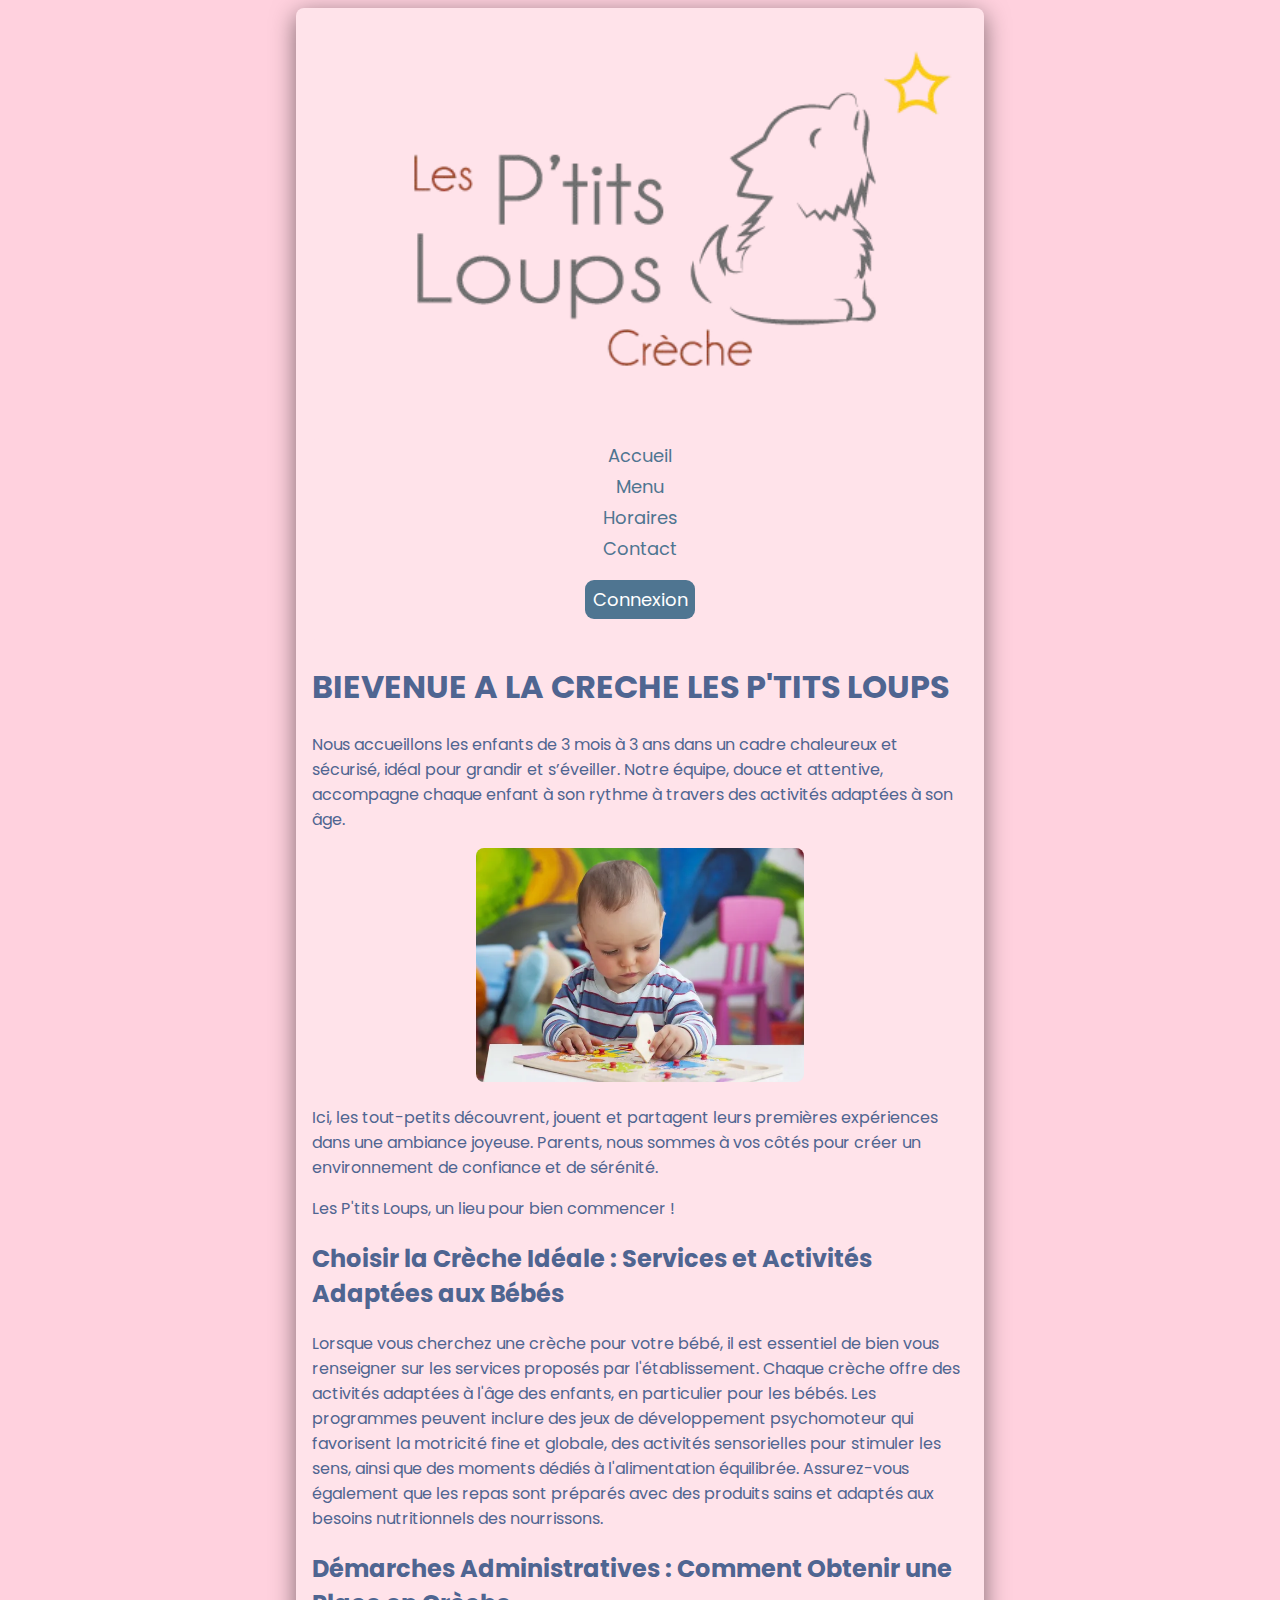
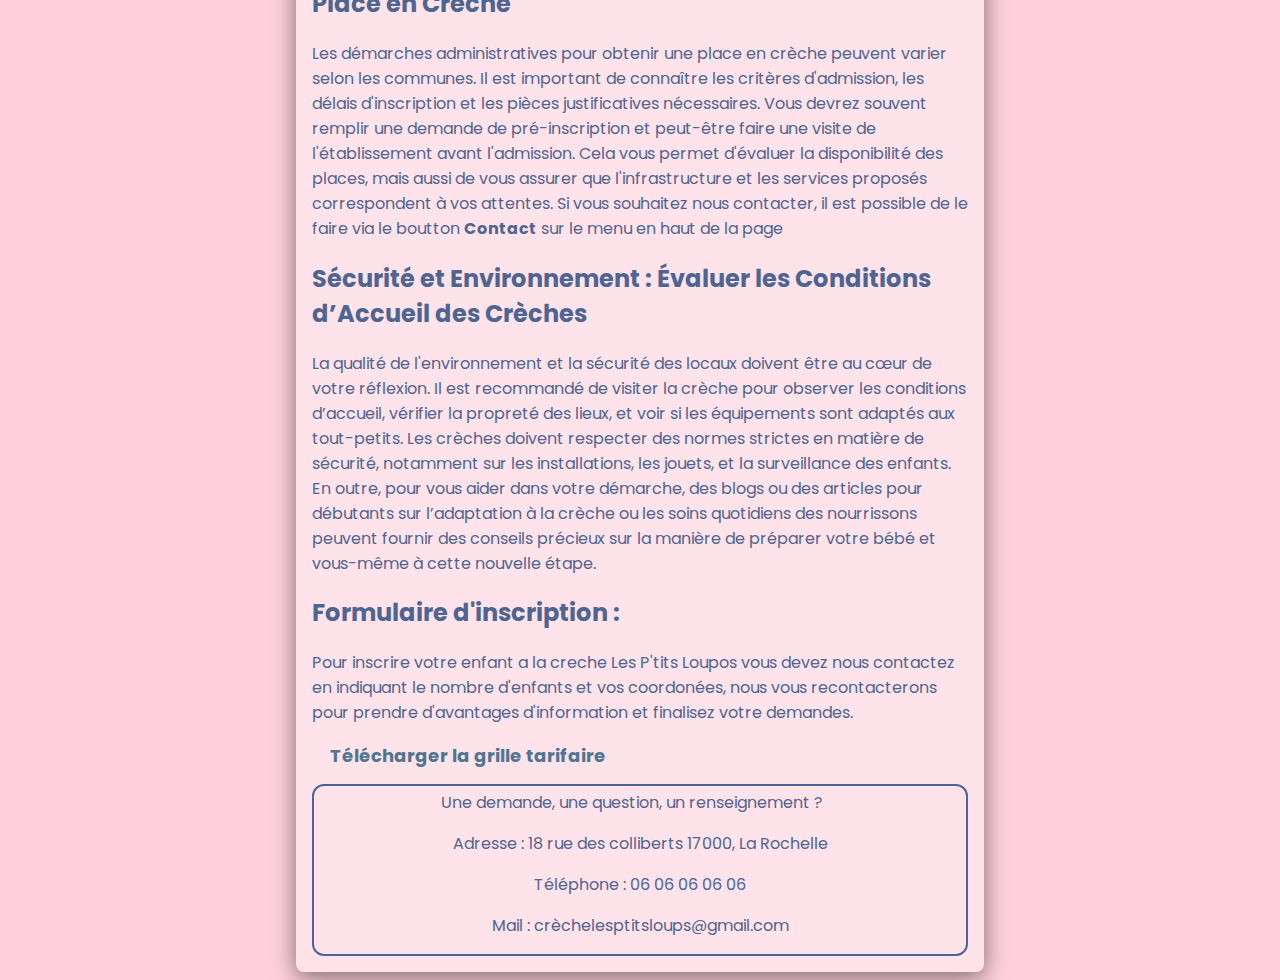
<file: recueil_de_besoins/index.html>
<!DOCTYPE html>
<html lang="en">

<head>
    <meta charset="UTF-8">
    <meta name="viewport" content="width=device-width, initial-scale=1.0">
    <link rel="preconnect" href="https://fonts.googleapis.com">
    <link rel="preconnect" href="https://fonts.gstatic.com" crossorigin>
    <link
        href="https://fonts.googleapis.com/css2?family=Poppins:ital,wght@0,100;0,200;0,300;0,400;0,500;0,600;0,700;0,800;0,900;1,100;1,200;1,300;1,400;1,500;1,600;1,700;1,800;1,900&display=swap"
        rel="stylesheet">
    <link rel="stylesheet" href="styles/style.css">
    <title>Accueil-Les P'tits loups</title>
</head>
<body>
    <header>
        <a href="#"><img src="images/logo-Les-Ptits-Loups.png" alt="Logo de la crèche"></a>
        <nav>
            <ul>
                <li><a class="lien_menu" href="#">Accueil</a></li>
                <li><a class="lien_menu" href="pages/menu.html">Menu</a></li>
                <li><a class="lien_menu" href="pages/horaire.html">Horaires</a></li>
                <li><a class="lien_menu" href="pages/contact.html">Contact</a></li>
                <li class="li_connexion"><a class="connexion" href="pages/connexion.html">Connexion</a></li>
            </ul>
        </nav>
    </header>
    <main>
        <H1>BIEVENUE A LA CRECHE LES P'TITS LOUPS</H1>
        <section class="presentation">
            <p>Nous accueillons les enfants de 3 mois à 3 ans dans un cadre chaleureux et sécurisé, idéal pour grandir et s’éveiller. Notre équipe, douce et attentive, accompagne chaque enfant à son rythme à travers des activités adaptées à son âge.</p>
            <img class="img_acceuil_enfant" src="images/enfant1.jpg" alt="images d'enfant 1">
            <p>Ici, les tout-petits découvrent, jouent et partagent leurs premières expériences dans une ambiance joyeuse. Parents, nous sommes à vos côtés pour créer un environnement de confiance et de sérénité.</p>
            <p>Les P'tits Loups, un lieu pour bien commencer !</p>
        </section>
        <section class="presentation">
            <h2>Choisir la Crèche Idéale : Services et Activités Adaptées aux Bébés</h2>
            <p>Lorsque vous cherchez une crèche pour votre bébé, il est essentiel de bien vous renseigner sur les services proposés par l'établissement. Chaque crèche offre des activités adaptées à l'âge des enfants, en particulier pour les bébés. Les programmes peuvent inclure des jeux de développement psychomoteur qui favorisent la motricité fine et globale, des activités sensorielles pour stimuler les sens, ainsi que des moments dédiés à l'alimentation équilibrée. Assurez-vous également que les repas sont préparés avec des produits sains et adaptés aux besoins nutritionnels des nourrissons.</p>
        </section>
        <section class="presentation">
            <h2>Démarches Administratives : Comment Obtenir une Place en Crèche</h2>
            <p>Les démarches administratives pour obtenir une place en crèche peuvent varier selon les communes. Il est important de connaître les critères d'admission, les délais d'inscription et les pièces justificatives nécessaires. Vous devrez souvent remplir une demande de pré-inscription et peut-être faire une visite de l'établissement avant l'admission. Cela vous permet d'évaluer la disponibilité des places, mais aussi de vous assurer que l'infrastructure et les services proposés correspondent à vos attentes. Si vous souhaitez nous contacter, il est possible de le faire via le boutton <strong>Contact</strong>  sur le menu en haut de la page</p>
        </section>
        <section class="presentation">
            <h2>Sécurité et Environnement : Évaluer les Conditions d’Accueil des Crèches</h2>
            <p>La qualité de l'environnement et la sécurité des locaux doivent être au cœur de votre réflexion. Il est recommandé de visiter la crèche pour observer les conditions d’accueil, vérifier la propreté des lieux, et voir si les équipements sont adaptés aux tout-petits. Les crèches doivent respecter des normes strictes en matière de sécurité, notamment sur les installations, les jouets, et la surveillance des enfants. En outre, pour vous aider dans votre démarche, des blogs ou des articles pour débutants sur l’adaptation à la crèche ou les soins quotidiens des nourrissons peuvent fournir des conseils précieux sur la manière de préparer votre bébé et vous-même à cette nouvelle étape.</p>
        </section>
        <h2>Formulaire d'inscription :</h2>
        <section>
            <p>Pour inscrire votre enfant a la creche Les P'tits Loupos vous devez nous contactez en indiquant le nombre d'enfants et vos coordonées, nous vous recontacterons pour prendre d'avantages d'information et finalisez votre demandes.</p>
            <a class="bold" href="" download="">Télécharger la grille tarifaire</a>
        </section>
    </main>
    <footer class="footer_index">
        <section class="contact_footer">
            <p>Une demande, une question, un renseignement ?</p>
            <ul class="footer_ul">
                <li>Adresse : 18 rue des colliberts 17000, La Rochelle</li>
                <li>Téléphone : 06 06 06 06 06</li>
                <li>Mail : crèchelesptitsloups@gmail.com </li>
            </ul>
        </section>
    </footer>
</body>
</html>
</file>
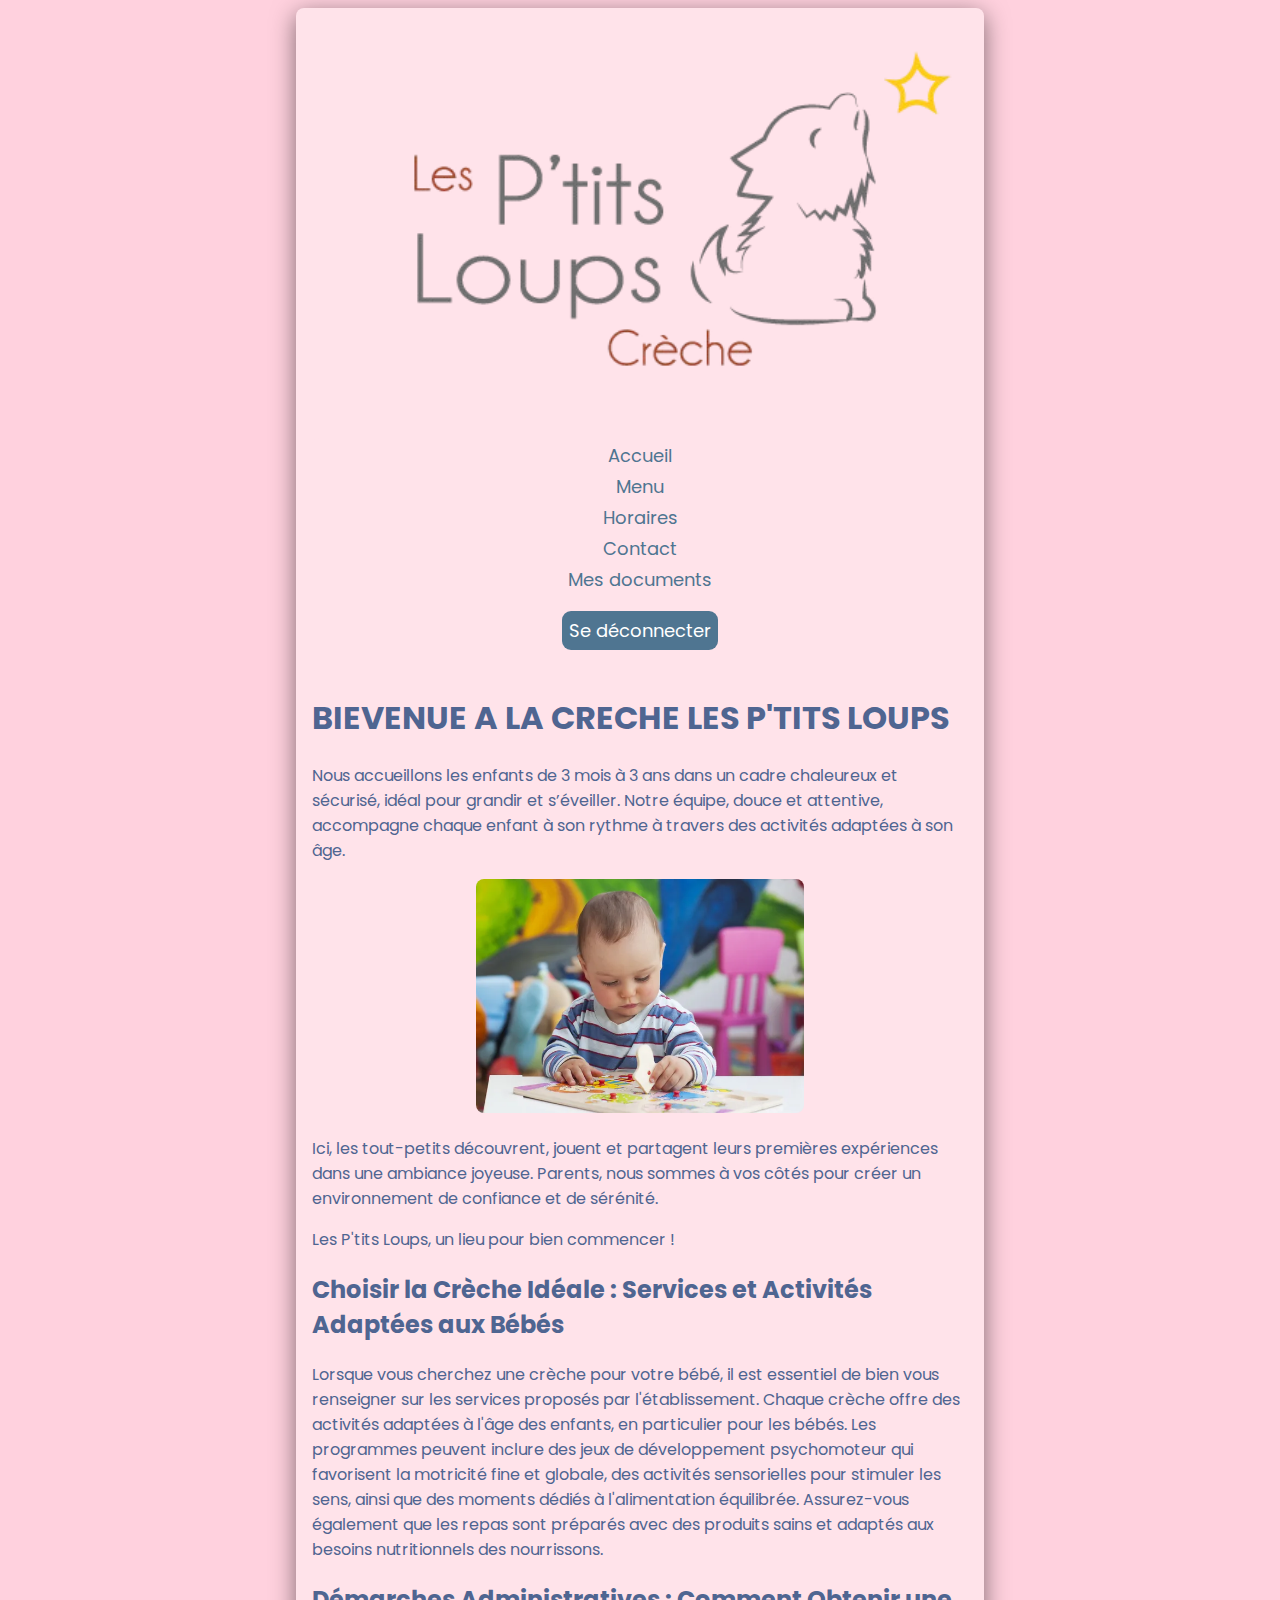
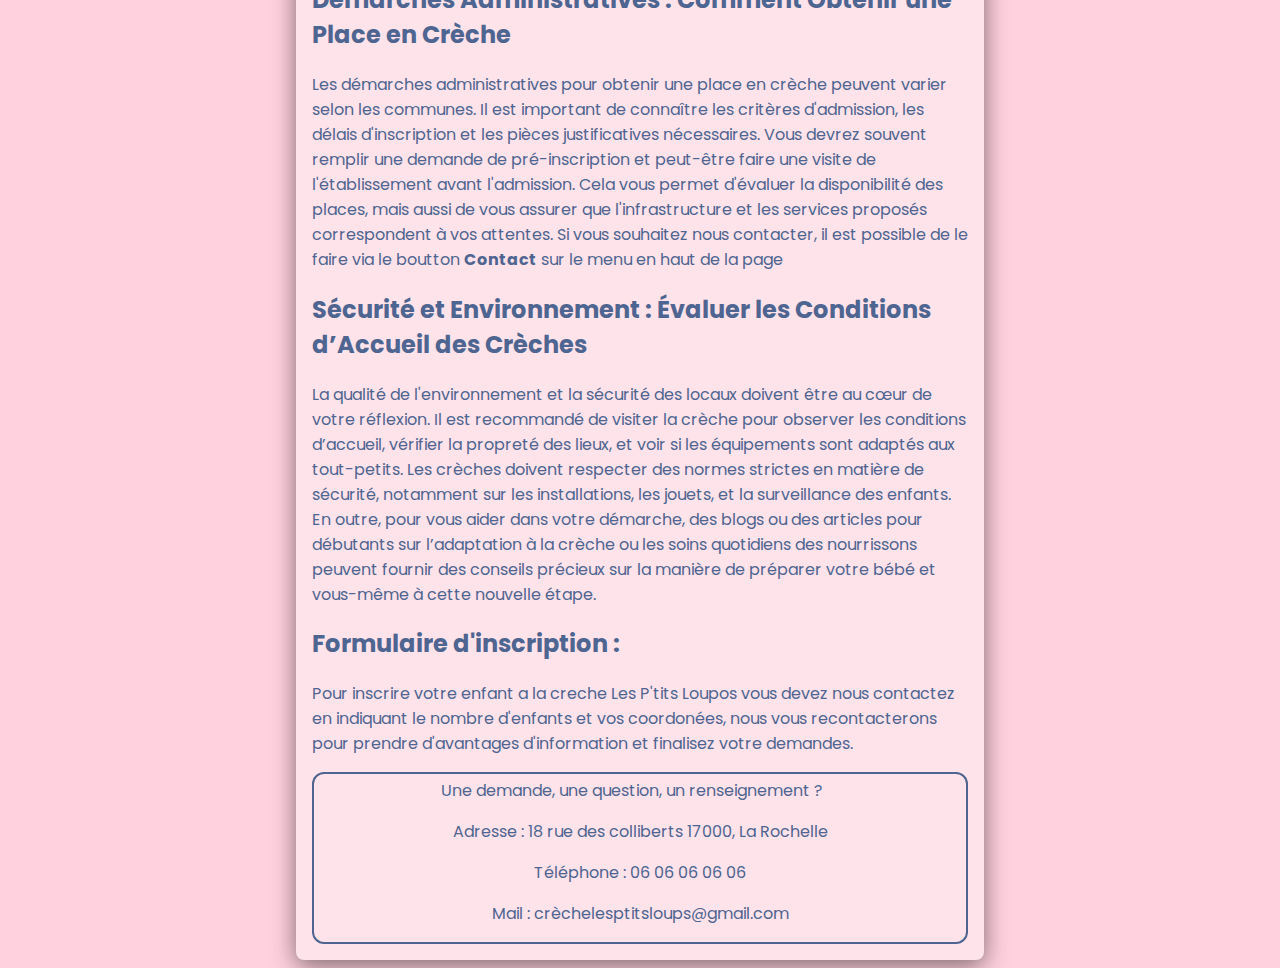
<file: recueil_de_besoins/connected/connected_index.html>
<!DOCTYPE html>
<html lang="en">

<head>
    <meta charset="UTF-8">
    <meta name="viewport" content="width=device-width, initial-scale=1.0">
    <link rel="preconnect" href="https://fonts.googleapis.com">
    <link rel="preconnect" href="https://fonts.gstatic.com" crossorigin>
    <link
        href="https://fonts.googleapis.com/css2?family=Poppins:ital,wght@0,100;0,200;0,300;0,400;0,500;0,600;0,700;0,800;0,900;1,100;1,200;1,300;1,400;1,500;1,600;1,700;1,800;1,900&display=swap"
        rel="stylesheet">
    <link rel="stylesheet" href="../styles/style.css">
    <title>Accueil-Les P'tits loups</title>
</head>
<body>
    <header>
        <a href="#"><img src="../images/logo-Les-Ptits-Loups.png" alt="Logo de la crèche"></a>
        <nav>
            <ul>
                <li><a class="lien_menu" href="#">Accueil</a></li>
                <li><a class="lien_menu" href="pages/connected_menu.html">Menu</a></li>
                <li><a class="lien_menu" href="pages/connected_horaire.html">Horaires</a></li>
                <li><a class="lien_menu" href="pages/connected_contact.html">Contact</a></li>
                <li><a class="lien_menu" href="pages/connected_my_documents.html">Mes documents</a></li>
                <li class="li_connexion"><a class="connexion" href="../index.html">Se déconnecter</a></li>
            </ul>
        </nav>
    </header>
    <main>
        <H1>BIEVENUE A LA CRECHE LES P'TITS LOUPS</H1>
        <section class="presentation">
            <p>Nous accueillons les enfants de 3 mois à 3 ans dans un cadre chaleureux et sécurisé, idéal pour grandir et s’éveiller. Notre équipe, douce et attentive, accompagne chaque enfant à son rythme à travers des activités adaptées à son âge.</p>
            <img class="img_acceuil_enfant" src="../images/enfant1.jpg" alt="images d'enfant 1">
            <p>Ici, les tout-petits découvrent, jouent et partagent leurs premières expériences dans une ambiance joyeuse. Parents, nous sommes à vos côtés pour créer un environnement de confiance et de sérénité.</p>
            <p>Les P'tits Loups, un lieu pour bien commencer !</p>
        </section>
        <section class="presentation">
            <h2>Choisir la Crèche Idéale : Services et Activités Adaptées aux Bébés</h2>
            <p>Lorsque vous cherchez une crèche pour votre bébé, il est essentiel de bien vous renseigner sur les services proposés par l'établissement. Chaque crèche offre des activités adaptées à l'âge des enfants, en particulier pour les bébés. Les programmes peuvent inclure des jeux de développement psychomoteur qui favorisent la motricité fine et globale, des activités sensorielles pour stimuler les sens, ainsi que des moments dédiés à l'alimentation équilibrée. Assurez-vous également que les repas sont préparés avec des produits sains et adaptés aux besoins nutritionnels des nourrissons.</p>
        </section>
        <section class="presentation">
            <h2>Démarches Administratives : Comment Obtenir une Place en Crèche</h2>
            <p>Les démarches administratives pour obtenir une place en crèche peuvent varier selon les communes. Il est important de connaître les critères d'admission, les délais d'inscription et les pièces justificatives nécessaires. Vous devrez souvent remplir une demande de pré-inscription et peut-être faire une visite de l'établissement avant l'admission. Cela vous permet d'évaluer la disponibilité des places, mais aussi de vous assurer que l'infrastructure et les services proposés correspondent à vos attentes. Si vous souhaitez nous contacter, il est possible de le faire via le boutton <strong>Contact</strong>  sur le menu en haut de la page</p>
        </section>
        <section class="presentation">
            <h2>Sécurité et Environnement : Évaluer les Conditions d’Accueil des Crèches</h2>
            <p>La qualité de l'environnement et la sécurité des locaux doivent être au cœur de votre réflexion. Il est recommandé de visiter la crèche pour observer les conditions d’accueil, vérifier la propreté des lieux, et voir si les équipements sont adaptés aux tout-petits. Les crèches doivent respecter des normes strictes en matière de sécurité, notamment sur les installations, les jouets, et la surveillance des enfants. En outre, pour vous aider dans votre démarche, des blogs ou des articles pour débutants sur l’adaptation à la crèche ou les soins quotidiens des nourrissons peuvent fournir des conseils précieux sur la manière de préparer votre bébé et vous-même à cette nouvelle étape.</p>
        </section>
        <h2>Formulaire d'inscription :</h2>
        <section>
            <p>Pour inscrire votre enfant a la creche Les P'tits Loupos vous devez nous contactez en indiquant le nombre d'enfants et vos coordonées, nous vous recontacterons pour prendre d'avantages d'information et finalisez votre demandes.</p>
        </section>
    </main>
    <footer class="footer_index">
        <section class="contact_footer">
            <p>Une demande, une question, un renseignement ?</p>
            <ul class="footer_ul">
                <li>Adresse : 18 rue des colliberts 17000, La Rochelle</li>
                <li>Téléphone : 06 06 06 06 06</li>
                <li>Mail : crèchelesptitsloups@gmail.com </li>
            </ul>
        </section>
    </footer>
</body>
</html>
</file>
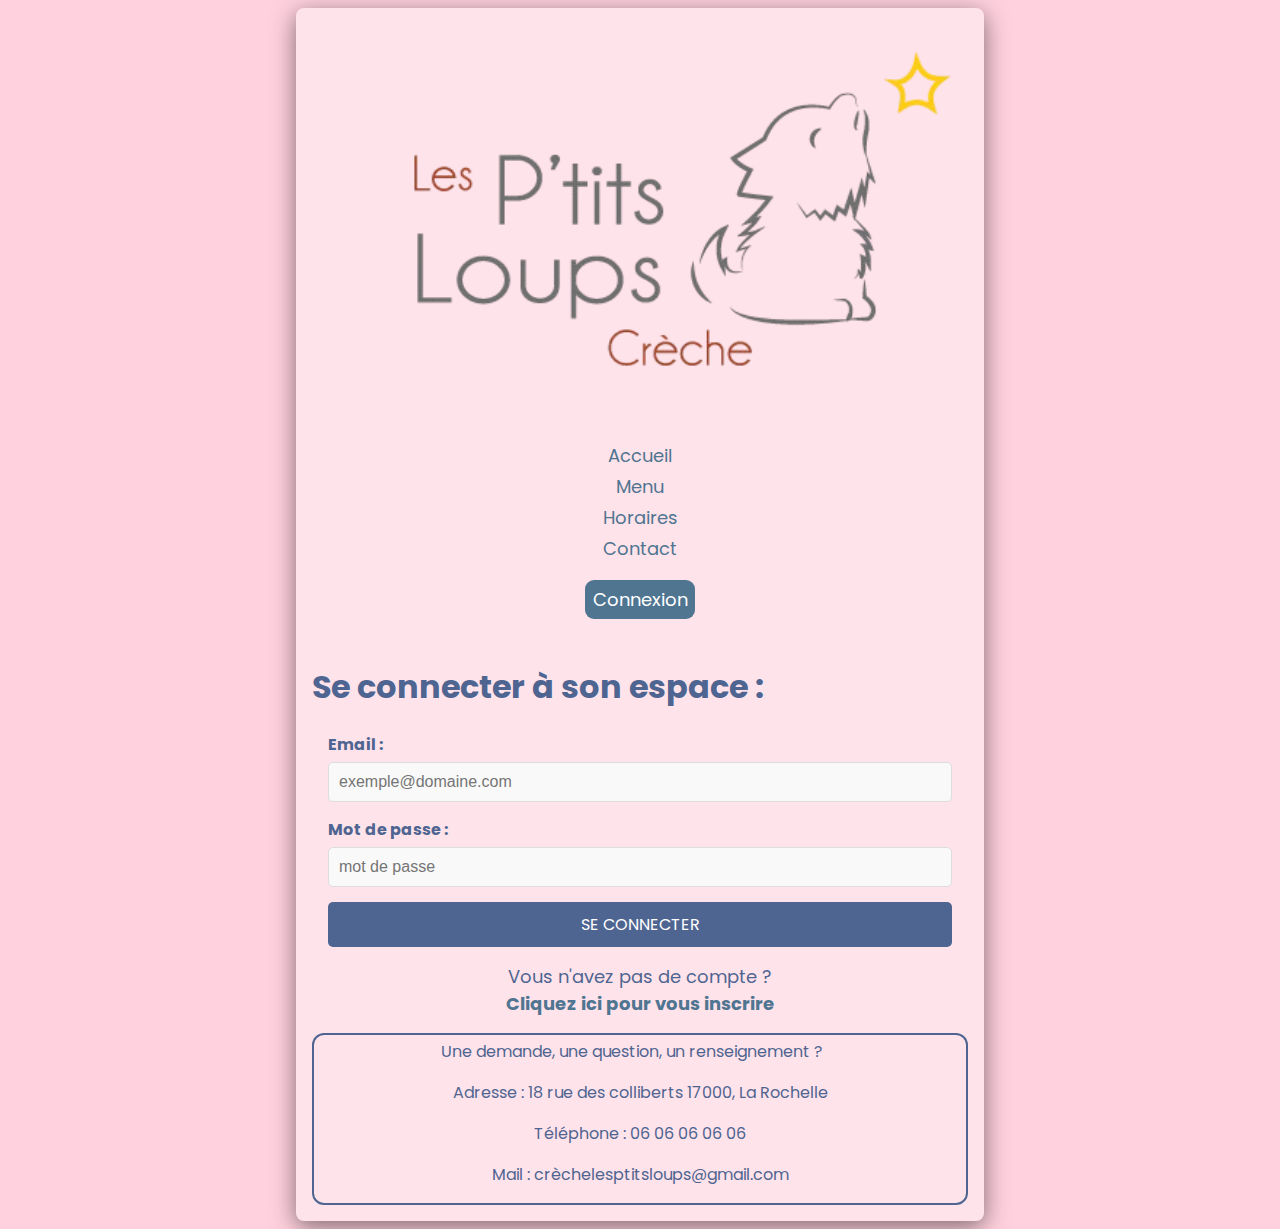
<file: recueil_de_besoins/pages/connexion.html>
<!DOCTYPE html>
<html lang="fr">
    <head>
        <meta charset="UTF-8">
        <meta name="viewport" content="width=device-width, initial-scale=1.0">
        <link rel="preconnect" href="https://fonts.googleapis.com">
        <link rel="preconnect" href="https://fonts.gstatic.com" crossorigin>
        <link href="https://fonts.googleapis.com/css2?family=Poppins:ital,wght@0,100;0,200;0,300;0,400;0,500;0,600;0,700;0,800;0,900;1,100;1,200;1,300;1,400;1,500;1,600;1,700;1,800;1,900&display=swap" rel="stylesheet">
        <link rel="stylesheet" href="../styles/style.css">
        <title>Connexion-Les P'tits Loups</title>
    </head>
    <body>
        <header>
            <a href="../index.html"><img src="../images/logo-Les-Ptits-Loups.png" alt="Logo de la crèche"></a>

            <nav>
                <ul>
                    <li><a class="lien_menu" href="../index.html">Accueil</a></li>
                    <li ><a class="lien_menu" href="menu.html">Menu</a></li>
                    <li ><a class="lien_menu" href="horaire.html">Horaires</a></li>
                    <li ><a class="lien_menu" href="contact.html">Contact</a></li>
                    <li class="li_connexion"><a class="connexion" href="#">Connexion</a></li>
                </ul>
            </nav>
        </header>
        <main>
            <h1>Se connecter à son espace :</h1>
            <form class="form" method="POST">

                <div class="contenu-form">
                    <label for="email">Email :</label>
                    <input class="contact-input" type="email" id="email" name="email" placeholder="exemple@domaine.com" required>
                </div>

                <div class="contenu-form">
                    <label for="Password">Mot de passe :</label>
                    <input class="contact-input" type="Password" id="Password" name="Password" placeholder="mot de passe">
                </div>
                
                <!--
                <div class="contenu-form">
                    <button type="submit" class="submit-contact">SE CONNECTER</button>
                </div>
                -->
                
                
                <a class="submit-connexion" href="../connected/connected_index.html">SE CONNECTER</a></button>
                

            </form>
            <div class="pas_de_compte">
                <p>Vous n'avez pas de compte ?</p>
                <a class="bold" href="inscription.html">Cliquez ici pour vous inscrire</a>
            </div>
        </main>
        <footer class="footer_index">
            <section class="contact_footer">
                <p>Une demande, une question, un renseignement ?</p>
                <ul class="footer_ul">
                    <li>Adresse : 18 rue des colliberts 17000, La Rochelle</li>
                    <li>Téléphone : 06 06 06 06 06</li>
                    <li>Mail : crèchelesptitsloups@gmail.com </li>
                </ul>
            </section>
        </footer>
    </body>
</html>
</file>
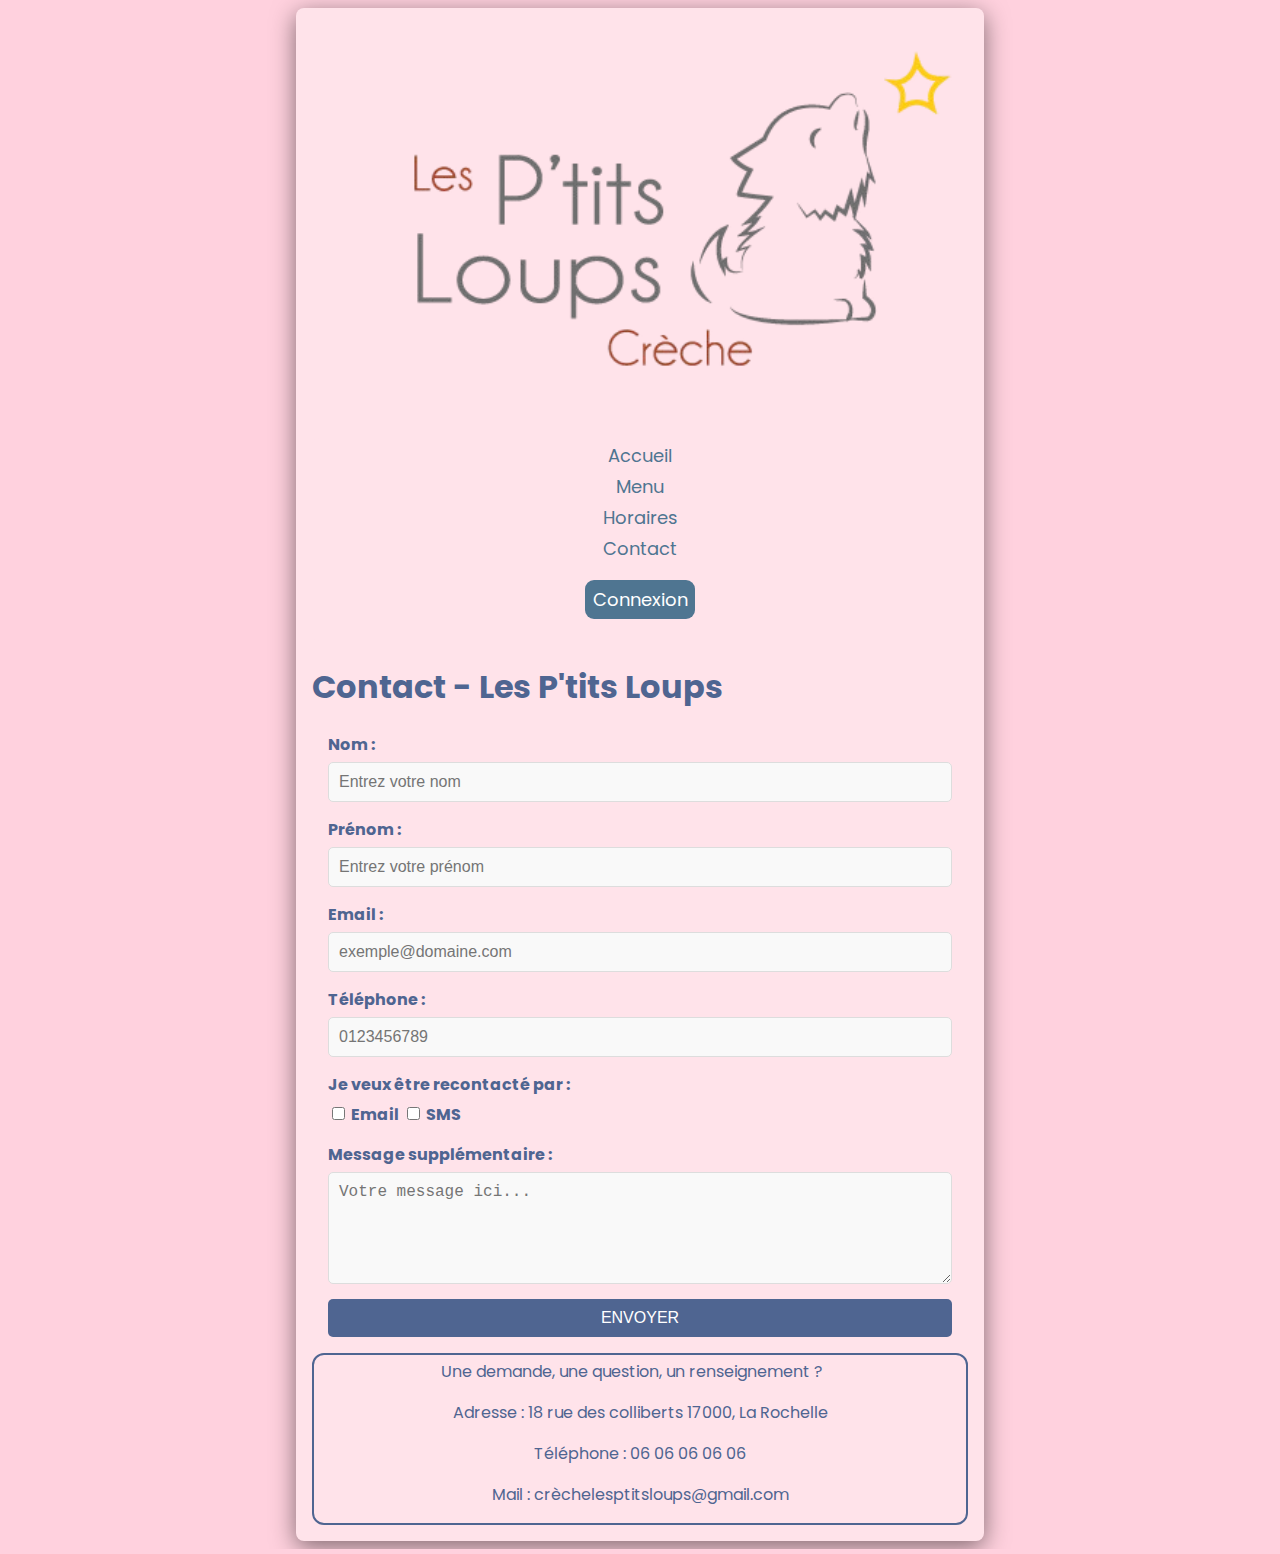
<file: recueil_de_besoins/pages/contact.html>
<!DOCTYPE html>
<html lang="fr">
    <head>
        <meta charset="UTF-8">
        <meta name="viewport" content="width=device-width, initial-scale=1.0">
        <link rel="preconnect" href="https://fonts.googleapis.com">
        <link rel="preconnect" href="https://fonts.gstatic.com" crossorigin>
        <link href="https://fonts.googleapis.com/css2?family=Poppins:ital,wght@0,100;0,200;0,300;0,400;0,500;0,600;0,700;0,800;0,900;1,100;1,200;1,300;1,400;1,500;1,600;1,700;1,800;1,900&display=swap" rel="stylesheet">
        <link rel="stylesheet" href="../styles/style.css">
        <title>Contact-Les P'tits Loups</title>
    </head>
    <body>
        <header>
            <a href="../index.html"><img src="../images/logo-Les-Ptits-Loups.png" alt="Logo de la crèche"></a>

            <nav>
                <ul>
                    <li><a class="lien_menu" href="../index.html">Accueil</a></li>
                    <li ><a class="lien_menu" href="menu.html">Menu</a></li>
                    <li ><a class="lien_menu" href="horaire.html">Horaires</a></li>
                    <li ><a class="lien_menu" href="#">Contact</a></li>
                    <li class="li_connexion"><a class="connexion" href="connexion.html">Connexion</a></li>
                </ul>
            </nav>
        </header>
        <main>
            <h1>Contact - Les P'tits Loups</h1>
            <form class="form" method="POST">

                <div class="contenu-form">
                    <label for="nom">Nom :</label>
                    <input class="contact-input" type="text" name="nom" id="nom" placeholder="Entrez votre nom" required>
                </div>

                <div class="contenu-form">
                    <label for="prenom">Prénom :</label>
                    <input class="contact-input" type="text" name="prenom" id="prenom" placeholder="Entrez votre prénom" required>
                </div>

                <div class="contenu-form">
                    <label for="email">Email :</label>
                    <input class="contact-input" type="email" id="email" name="email" placeholder="exemple@domaine.com" required>
                </div>

                <div class="contenu-form">
                    <label for="tel">Téléphone :</label>
                    <input class="contact-input" type="tel" id="tel" name="telephone" placeholder="0123456789">
                </div>


                <div class="contenu-form">
                    <label>Je veux être recontacté par :</label>
                    <div>
                        <label><input type="checkbox" name="contact_email"> Email</label>
                        <label><input type="checkbox" name="contact_sms"> SMS</label>
                    </div>
                </div>

                <div class="contenu-form">
                    <label for="message">Message supplémentaire :</label>
                    <textarea class="contact-textarea" name="message" id="message" rows="5" placeholder="Votre message ici..."></textarea>
                </div>

                <div class="contenu-form">
                    <button type="submit" class="submit-contact">ENVOYER</button>
                </div>
            </form>
        </main>
    </body>
    <footer class="footer_index">
        <section class="contact_footer">
            <p>Une demande, une question, un renseignement ?</p>
            <ul class="footer_ul">
                <li>Adresse : 18 rue des colliberts 17000, La Rochelle</li>
                <li>Téléphone : 06 06 06 06 06</li>
                <li>Mail : crèchelesptitsloups@gmail.com </li>
            </ul>
        </section>
    </footer>
</html>
</file>
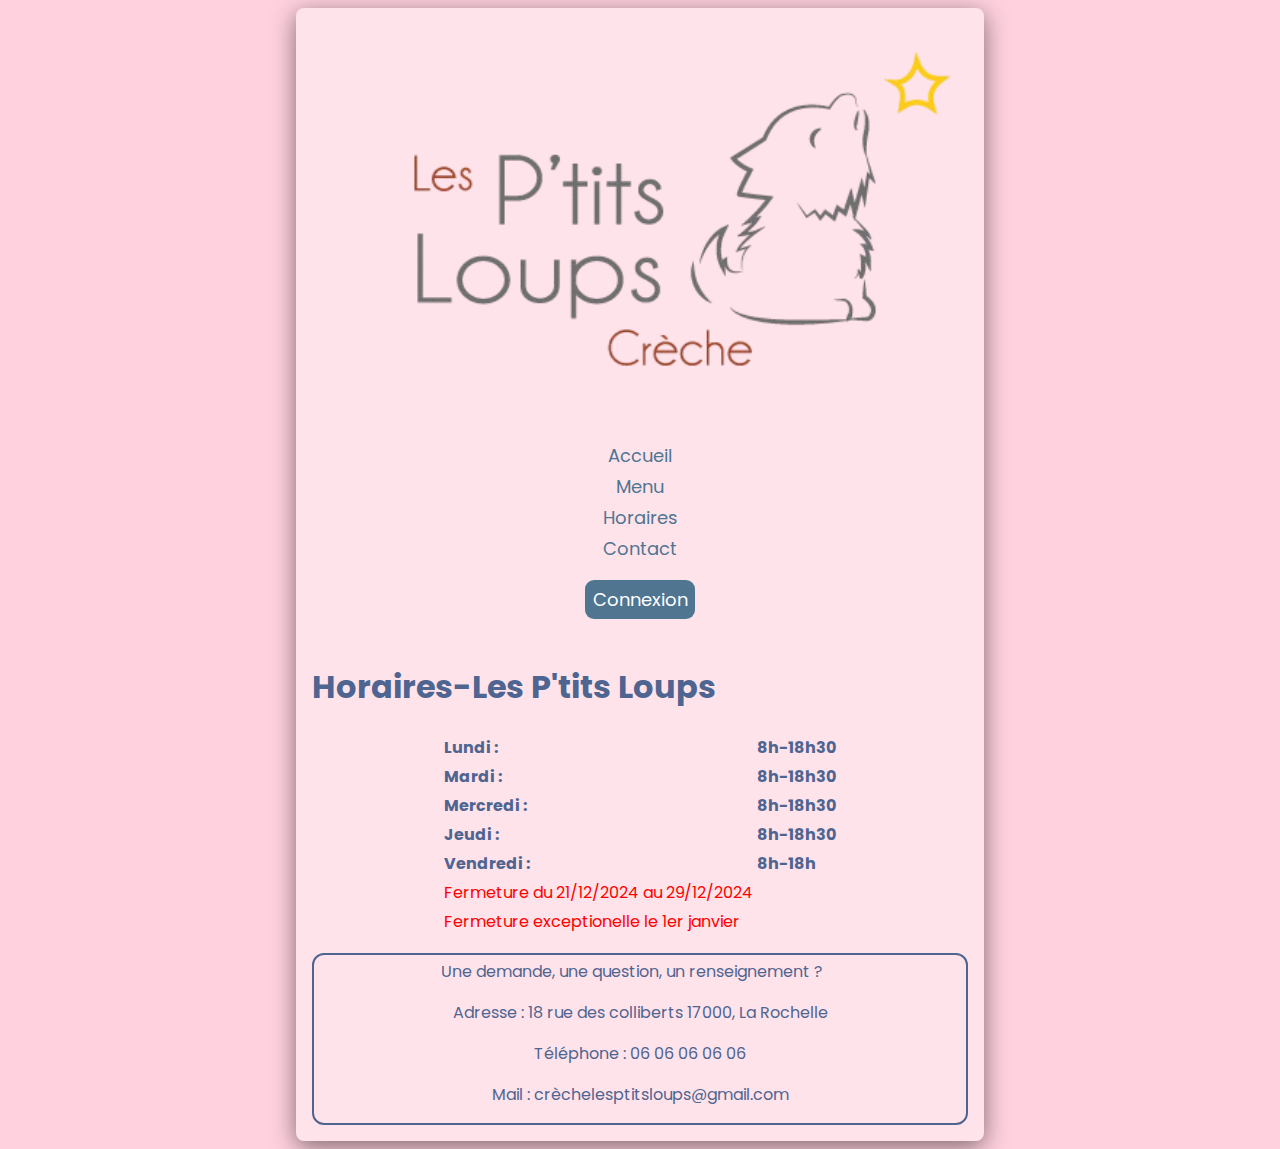
<file: recueil_de_besoins/pages/horaire.html>
<!DOCTYPE html>
<html lang="en">
<head>
    <meta charset="UTF-8">
    <meta name="viewport" content="width=device-width, initial-scale=1.0">
    <link rel="preconnect" href="https://fonts.googleapis.com">
    <link rel="preconnect" href="https://fonts.gstatic.com" crossorigin>
    <link href="https://fonts.googleapis.com/css2?family=Poppins:ital,wght@0,100;0,200;0,300;0,400;0,500;0,600;0,700;0,800;0,900;1,100;1,200;1,300;1,400;1,500;1,600;1,700;1,800;1,900&display=swap" rel="stylesheet">
    <link rel="stylesheet" href="../styles/style.css">
    <title>Horaires-Les P'tits Loups</title>
</head>
<body>
    <header>
        <a href="../index.html"><img src="../images/logo-Les-Ptits-Loups.png" alt="Logo de la crèche"></a>

        <nav>
            <ul>
                <li><a class="lien_menu" href="../index.html">Accueil</a></li>
                <li ><a class="lien_menu" href="menu.html">Menu</a></li>
                <li ><a class="lien_menu" href="#">Horaires</a></li>
                <li ><a class="lien_menu" href="contact.html">Contact</a></li>
                <li class="li_connexion"><a class="connexion" href="connexion.html">Connexion</a></li>
            </ul>
        </nav>
    </header>
    <main>
        <h1>Horaires-Les P'tits Loups</h1>
        <table class="table-horaire">
            
            <tr>
                <th>Lundi :</th>
                <th>8h-18h30</th>
            </tr>
            <tr>
                <th>Mardi :</th>
                <th>8h-18h30</th>
            </tr>
            <tr>
                <th>Mercredi :</th>
                <th>8h-18h30</th>
            </tr>
            <tr>
                <th>Jeudi :</th>
                <th>8h-18h30</th>
            </tr>
            <tr>
                <th>Vendredi :</th>
                <th>8h-18h</th>
            </tr>
            <tr>
                <td class="important">Fermeture du 21/12/2024 au 29/12/2024</td>
            </tr>
            <tr>
                <td class="important">Fermeture exceptionelle le 1er janvier</td>
            </tr>
            
        </table>
    </main>
    <footer class="footer_index">
        <section class="contact_footer">
            <p>Une demande, une question, un renseignement ?</p>
            <ul class="footer_ul">
                <li>Adresse : 18 rue des colliberts 17000, La Rochelle</li>
                <li>Téléphone : 06 06 06 06 06</li>
                <li>Mail : crèchelesptitsloups@gmail.com </li>
            </ul>
        </section>
    </footer>
</body>
</html>
</file>
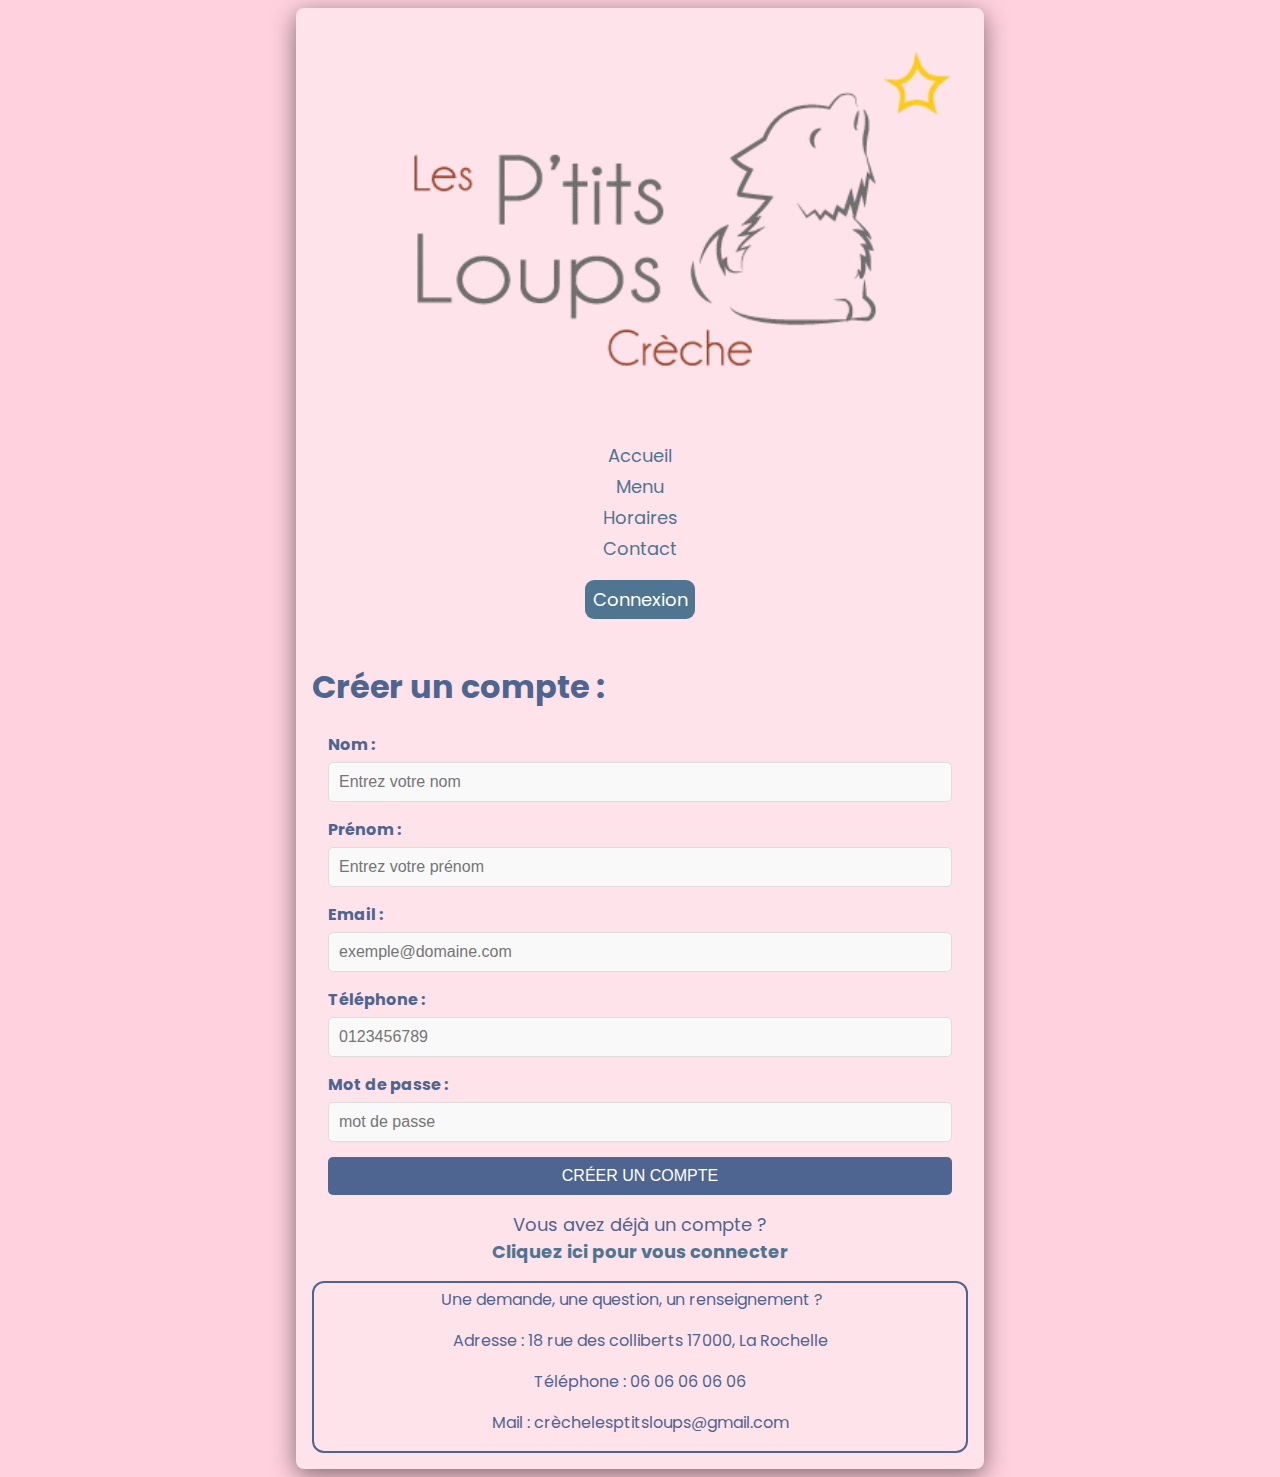
<file: recueil_de_besoins/pages/inscription.html>
<!DOCTYPE html>
<html lang="fr">
<head>
    <meta charset="UTF-8">
    <meta name="viewport" content="width=device-width, initial-scale=1.0">
    <link rel="preconnect" href="https://fonts.googleapis.com">
    <link rel="preconnect" href="https://fonts.gstatic.com" crossorigin>
    <link href="https://fonts.googleapis.com/css2?family=Poppins:ital,wght@0,100;0,200;0,300;0,400;0,500;0,600;0,700;0,800;0,900;1,100;1,200;1,300;1,400;1,500;1,600;1,700;1,800;1,900&display=swap" rel="stylesheet">
    <link rel="stylesheet" href="../styles/style.css">
    <title>Inscription-Les P'tits Loups</title>
</head>

<body>
    <header>
        <a href="../index.html"><img src="../images/logo-Les-Ptits-Loups.png" alt="Logo de la crèche"></a>

        <nav>
            <ul>
                <li><a class="lien_menu" href="../index.html">Accueil</a></li>
                <li ><a class="lien_menu" href="menu.html">Menu</a></li>
                <li ><a class="lien_menu" href="horaire.html">Horaires</a></li>
                <li ><a class="lien_menu" href="contact.html">Contact</a></li>
                <li class="li_connexion"><a class="connexion" href="connexion.html">Connexion</a></li>
            </ul>
        </nav>
    </header>
    <main>
        <h1>Créer un compte :</h1>
        <form class="form" method="POST">

            <div class="contenu-form">
                <label for="nom">Nom :</label>
                <input class="contact-input" type="text" name="nom" id="nom" placeholder="Entrez votre nom" required>
            </div>

            <div class="contenu-form">
                <label for="prenom">Prénom :</label>
                <input class="contact-input" type="text" name="prenom" id="prenom" placeholder="Entrez votre prénom" required>
            </div>

            <div class="contenu-form">
                <label for="email">Email :</label>
                <input class="contact-input" type="email" id="email" name="email" placeholder="exemple@domaine.com" required>
            </div>

            <div class="contenu-form">
                <label for="tel">Téléphone :</label>
                <input class="contact-input" type="tel" id="tel" name="telephone" placeholder="0123456789">
            </div>

            <div class="contenu-form">
                <label for="Password">Mot de passe :</label>
                <input class="contact-input" type="Password" id="Password" name="Password" placeholder="mot de passe">
            </div>

            <div class="contenu-form">
                <button type="submit" class="submit-contact">CRÉER UN COMPTE</button>
            </div>
        </form>
        <div class="pas_de_compte">
            <p>Vous avez déjà un compte ?</p>
            <a class="bold" href="connexion.html">Cliquez ici pour vous connecter</a>
        </div>
    </main>
    <footer class="footer_index">
        <section class="contact_footer">
            <p>Une demande, une question, un renseignement ?</p>
            <ul class="footer_ul">
                <li>Adresse : 18 rue des colliberts 17000, La Rochelle</li>
                <li>Téléphone : 06 06 06 06 06</li>
                <li>Mail : crèchelesptitsloups@gmail.com </li>
            </ul>
        </section>
    </footer>
</body>
</html>
</file>
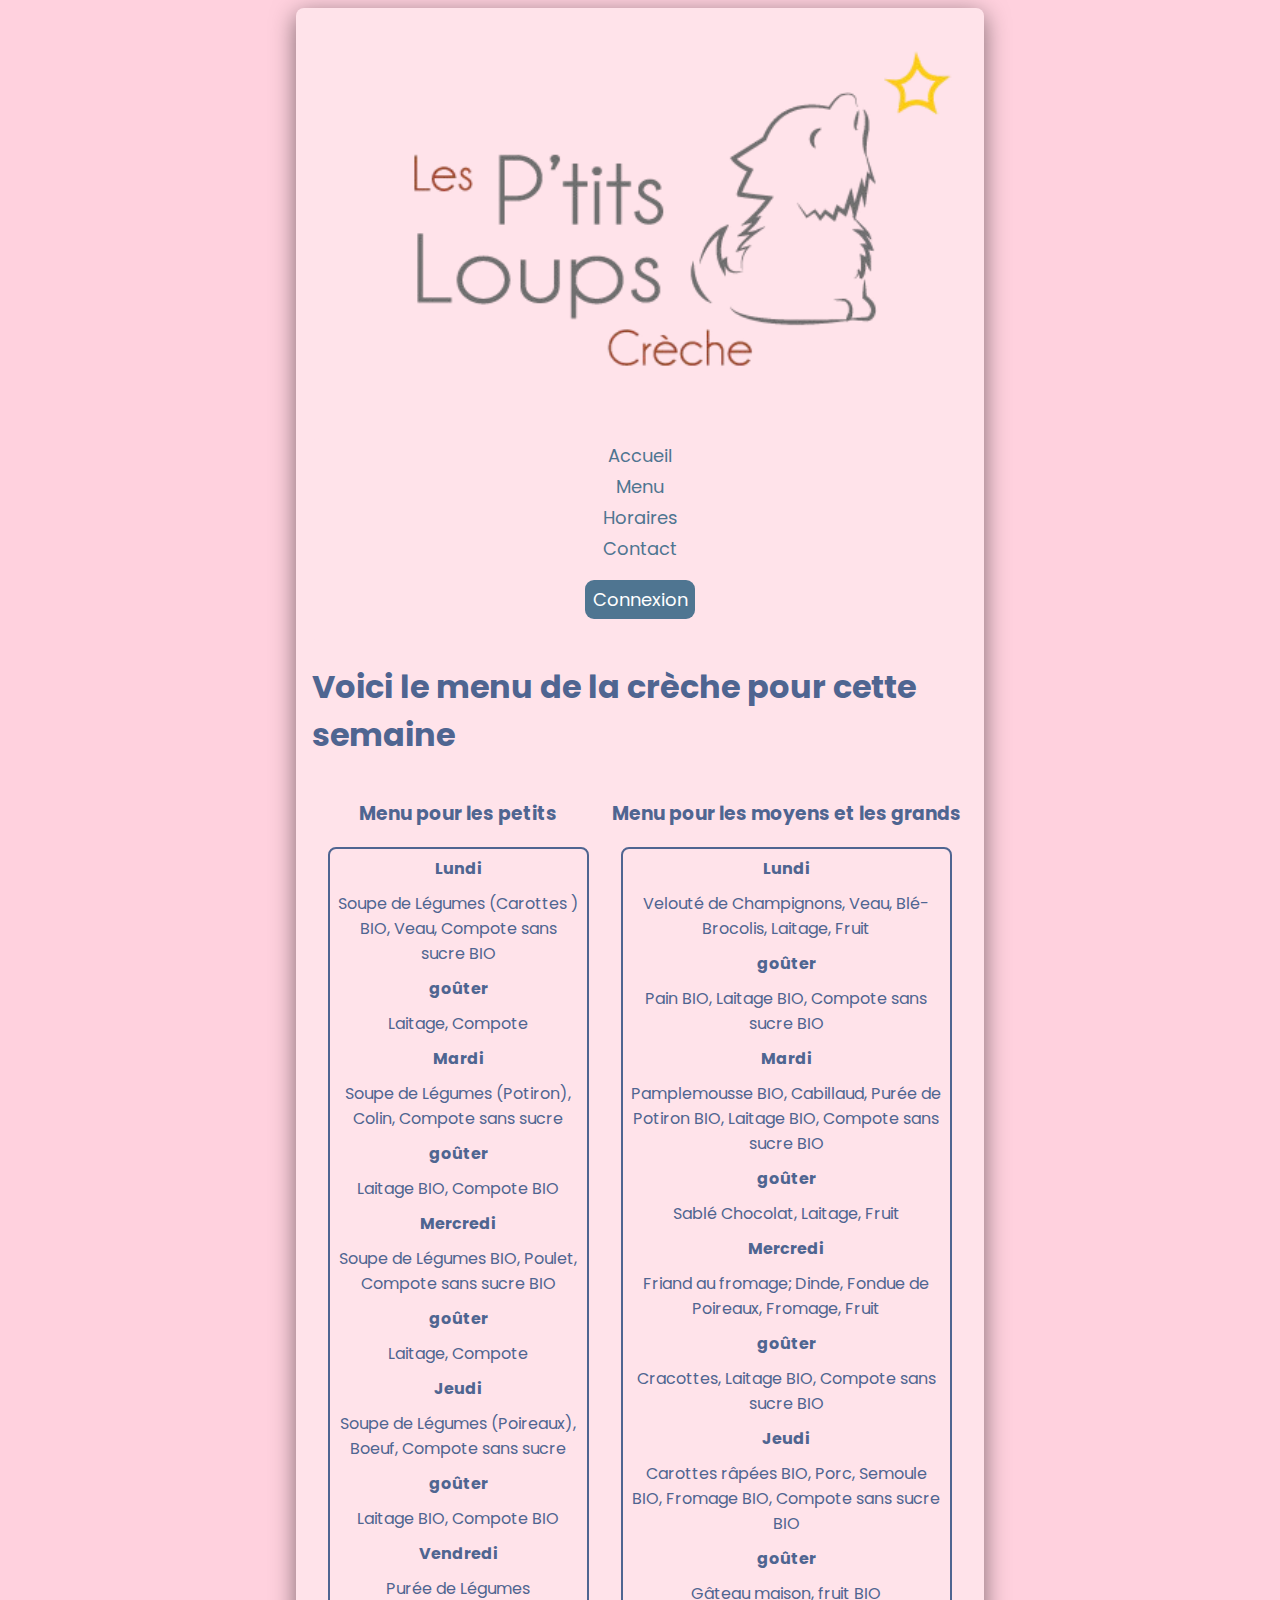
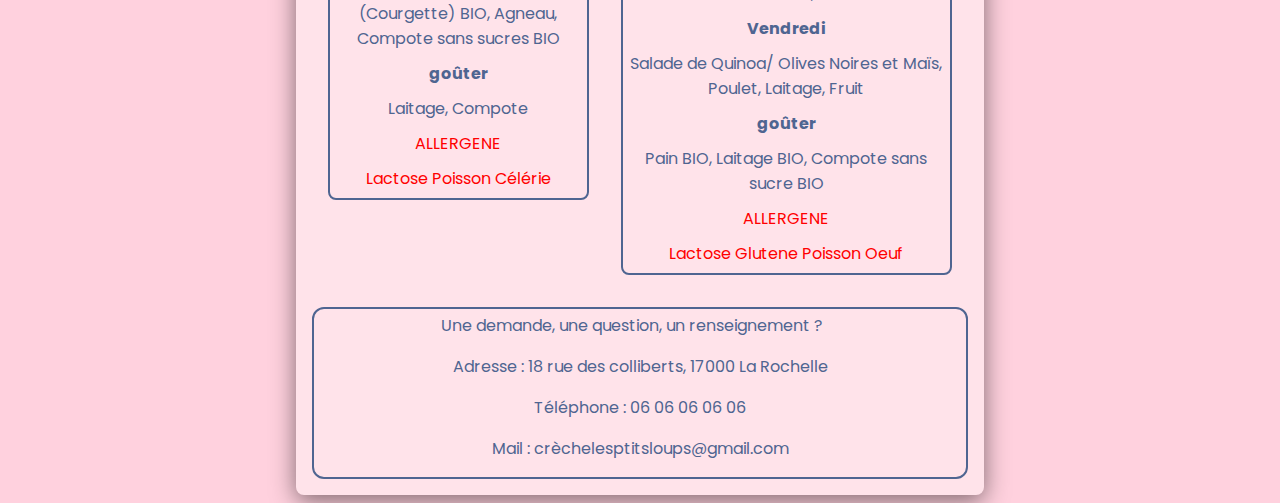
<file: recueil_de_besoins/pages/menu.html>
<!DOCTYPE html>
<html lang="en">

<head>
    <meta charset="UTF-8">
    <meta name="viewport" content="width=device-width, initial-scale=1.0">
    <link rel="preconnect" href="https://fonts.googleapis.com">
    <link rel="preconnect" href="https://fonts.gstatic.com" crossorigin>
    <link
        href="https://fonts.googleapis.com/css2?family=Poppins:ital,wght@0,100;0,200;0,300;0,400;0,500;0,600;0,700;0,800;0,900;1,100;1,200;1,300;1,400;1,500;1,600;1,700;1,800;1,900&display=swap"
        rel="stylesheet">
    <link rel="stylesheet" href="../styles/style.css">
    <title>Menu-les P'tits Loups</title>
</head>

<body>
    <header>
        <a href="../index.html"><img src="../images/logo-Les-Ptits-Loups.png" alt="Logo de la crèche"></a>
        <nav>
            <ul>
                <li><a class="lien_menu" href="../index.html">Accueil</a></li>
                <li><a class="lien_menu" href="#">Menu</a></li>
                <li><a class="lien_menu" href="horaire.html">Horaires</a></li>
                <li><a class="lien_menu" href="contact.html">Contact</a></li>
                <li class="li_connexion"><a class="connexion" href="connexion.html">Connexion</a></li>
            </ul>
        </nav>
    </header>

    <main>
        <H1>Voici le menu de la crèche pour cette semaine</H1>
        <section class="menu">
            <section class="2menu">
                <H3 class="menu_title">Menu pour les petits</H3>
                <table class="tableau_menu1">
                    <tr class="tr1_tableau_menu">
                        <td class="bold">Lundi</td>
                        <td>Soupe de Légumes (Carottes ) BIO, Veau, Compote sans sucre BIO</td>
                        <td class="bold">goûter</td>
                        <td>Laitage, Compote</td>
                        <td class="bold">Mardi</td>
                        <td>Soupe de Légumes (Potiron), Colin, Compote sans sucre</td>
                        <td class="bold">goûter</td>
                        <td>Laitage BIO, Compote BIO</td>
                        <td class="bold">Mercredi</td>
                        <td>Soupe de Légumes BIO, Poulet, Compote sans sucre BIO</td>
                        <td class="bold">goûter</td>
                        <td>Laitage, Compote</td>
                        <td class="bold">Jeudi</td>
                        <td>Soupe de Légumes (Poireaux), Boeuf, Compote sans sucre</td>
                        <td class="bold">goûter</td>
                        <td>Laitage BIO, Compote BIO</td>
                        <td class="bold">Vendredi</td>
                        <td>Purée de Légumes (Courgette) BIO, Agneau, Compote sans sucres BIO</td>
                        <td class="bold">goûter</td>
                        <td>Laitage, Compote</td>
                        <td class="important">ALLERGENE</td>
                        <td class="important">Lactose Poisson Célérie</td>
                    </tr>
                </table>
            </section>

            <section class="2menu">
                <H3 class="menu_title">Menu pour les moyens et les grands</H3>
                <table class="tableau_menu2">
                    <tr class="tr1_tableau_menu">
                        <td class="bold">Lundi</td>
                        <td>Velouté de Champignons, Veau, Blé- Brocolis, Laitage, Fruit</td>
                        <td class="bold">goûter</td>
                        <td>Pain BIO, Laitage BIO, Compote sans sucre BIO</td>
                        <td class="bold">Mardi</td>
                        <td>Pamplemousse BIO, Cabillaud, Purée de Potiron BIO, Laitage BIO, Compote sans sucre BIO</td>
                        <td class="bold">goûter</td>
                        <td>Sablé Chocolat, Laitage, Fruit</td>
                        <td class="bold">Mercredi</td>
                        <td>Friand au fromage; Dinde, Fondue de Poireaux, Fromage, Fruit</td>
                        <td class="bold">goûter</td>
                        <td>Cracottes, Laitage BIO, Compote sans sucre BIO</td>
                        <td class="bold">Jeudi</td>
                        <td>Carottes râpées BIO, Porc, Semoule BIO, Fromage BIO, Compote sans sucre BIO</td>
                        <td class="bold">goûter</td>
                        <td>Gâteau maison, fruit BIO</td>
                        <td class="bold">Vendredi</td>
                        <td>Salade de Quinoa/ Olives Noires et Maïs, Poulet, Laitage, Fruit</td>
                        <td class="bold">goûter</td>
                        <td>Pain BIO, Laitage BIO, Compote sans sucre BIO</td>
                        <td class="important">ALLERGENE</td>
                        <td class="important">Lactose Glutene Poisson Oeuf</td>    
                    </tr>
                </table>
            </section>
        </section>
    </main>
    <footer class="footer_index">
        <section class="contact_footer">
            <p>Une demande, une question, un renseignement ?</p>
            <ul class="footer_ul">
                <li>Adresse : 18 rue des colliberts, 17000 La Rochelle</li>
                <li>Téléphone : 06 06 06 06 06</li>
                <li>Mail : crèchelesptitsloups@gmail.com </li>
            </ul>
        </section>
    </footer>
</body>

</html>
</file>
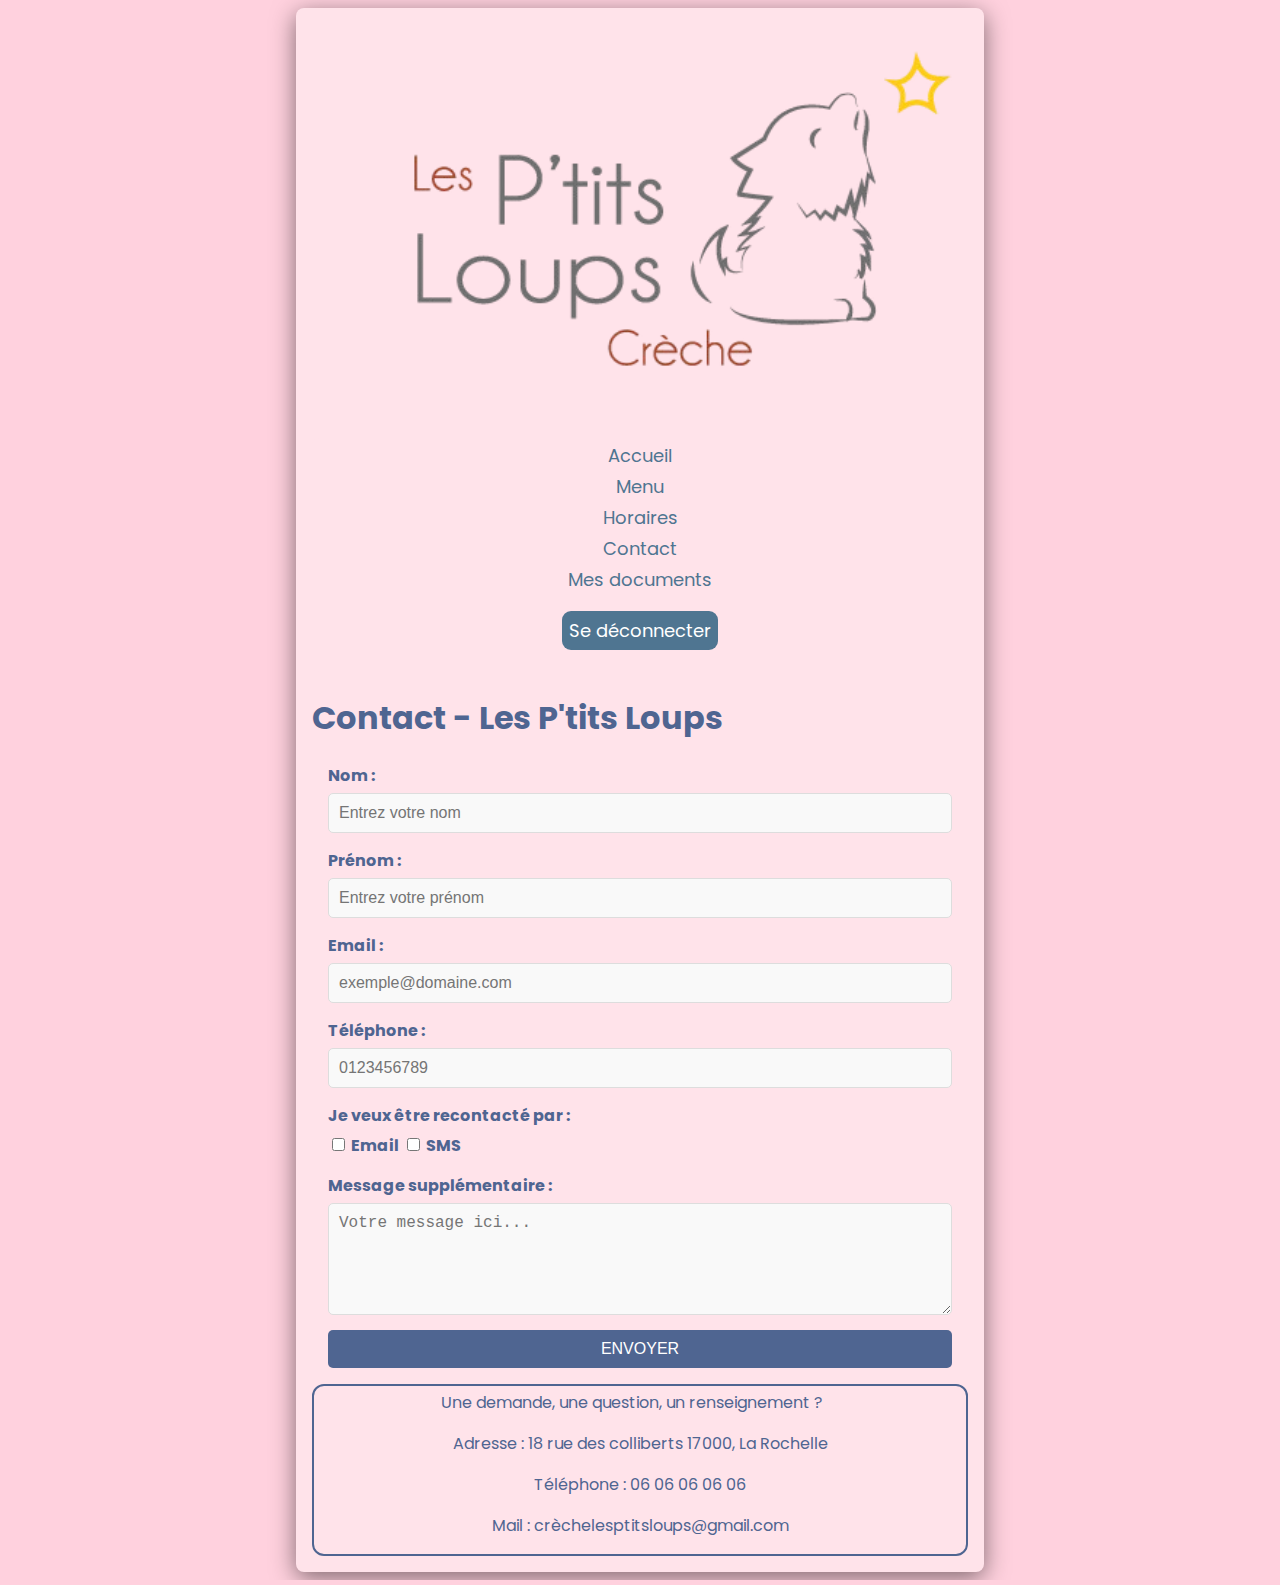
<file: recueil_de_besoins/connected/pages/connected_contact.html>
<!DOCTYPE html>
<html lang="fr">
    <head>
        <meta charset="UTF-8">
        <meta name="viewport" content="width=device-width, initial-scale=1.0">
        <link rel="preconnect" href="https://fonts.googleapis.com">
        <link rel="preconnect" href="https://fonts.gstatic.com" crossorigin>
        <link href="https://fonts.googleapis.com/css2?family=Poppins:ital,wght@0,100;0,200;0,300;0,400;0,500;0,600;0,700;0,800;0,900;1,100;1,200;1,300;1,400;1,500;1,600;1,700;1,800;1,900&display=swap" rel="stylesheet">
        <link rel="stylesheet" href="../../styles/style.css">
        <title>Contact-Les P'tits Loups</title>
    </head>
    <body>
        <header>
            <a href="../connected_index.html"><img src="../../images/logo-Les-Ptits-Loups.png" alt="Logo de la crèche"></a>

            <nav>
                <ul>
                    <li><a class="lien_menu" href="../connected_index.html">Accueil</a></li>
                    <li ><a class="lien_menu" href="connected_menu.html">Menu</a></li>
                    <li ><a class="lien_menu" href="connected_horaire.html">Horaires</a></li>
                    <li ><a class="lien_menu" href="#">Contact</a></li>
                    <li><a class="lien_menu" href="connected_my_documents.html">Mes documents</a></li>
                    <li class="li_connexion"><a class="connexion" href="../../index.html">Se déconnecter</a></li>
                </ul>
            </nav>
        </header>
        <main>
            <h1>Contact - Les P'tits Loups</h1>
            <form class="form" method="POST">

                <div class="contenu-form">
                    <label for="nom">Nom :</label>
                    <input class="contact-input" type="text" name="nom" id="nom" placeholder="Entrez votre nom" required>
                </div>

                <div class="contenu-form">
                    <label for="prenom">Prénom :</label>
                    <input class="contact-input" type="text" name="prenom" id="prenom" placeholder="Entrez votre prénom" required>
                </div>

                <div class="contenu-form">
                    <label for="email">Email :</label>
                    <input class="contact-input" type="email" id="email" name="email" placeholder="exemple@domaine.com" required>
                </div>

                <div class="contenu-form">
                    <label for="tel">Téléphone :</label>
                    <input class="contact-input" type="tel" id="tel" name="telephone" placeholder="0123456789">
                </div>


                <div class="contenu-form">
                    <label>Je veux être recontacté par :</label>
                    <div>
                        <label><input type="checkbox" name="contact_email"> Email</label>
                        <label><input type="checkbox" name="contact_sms"> SMS</label>
                    </div>
                </div>

                <div class="contenu-form">
                    <label for="message">Message supplémentaire :</label>
                    <textarea class="contact-textarea" name="message" id="message" rows="5" placeholder="Votre message ici..."></textarea>
                </div>

                <div class="contenu-form">
                    <button type="submit" class="submit-contact">ENVOYER</button>
                </div>
            </form>
        </main>
    </body>
    <footer class="footer_index">
        <section class="contact_footer">
            <p>Une demande, une question, un renseignement ?</p>
            <ul class="footer_ul">
                <li>Adresse : 18 rue des colliberts 17000, La Rochelle</li>
                <li>Téléphone : 06 06 06 06 06</li>
                <li>Mail : crèchelesptitsloups@gmail.com </li>
            </ul>
        </section>
    </footer>
</html>
</file>
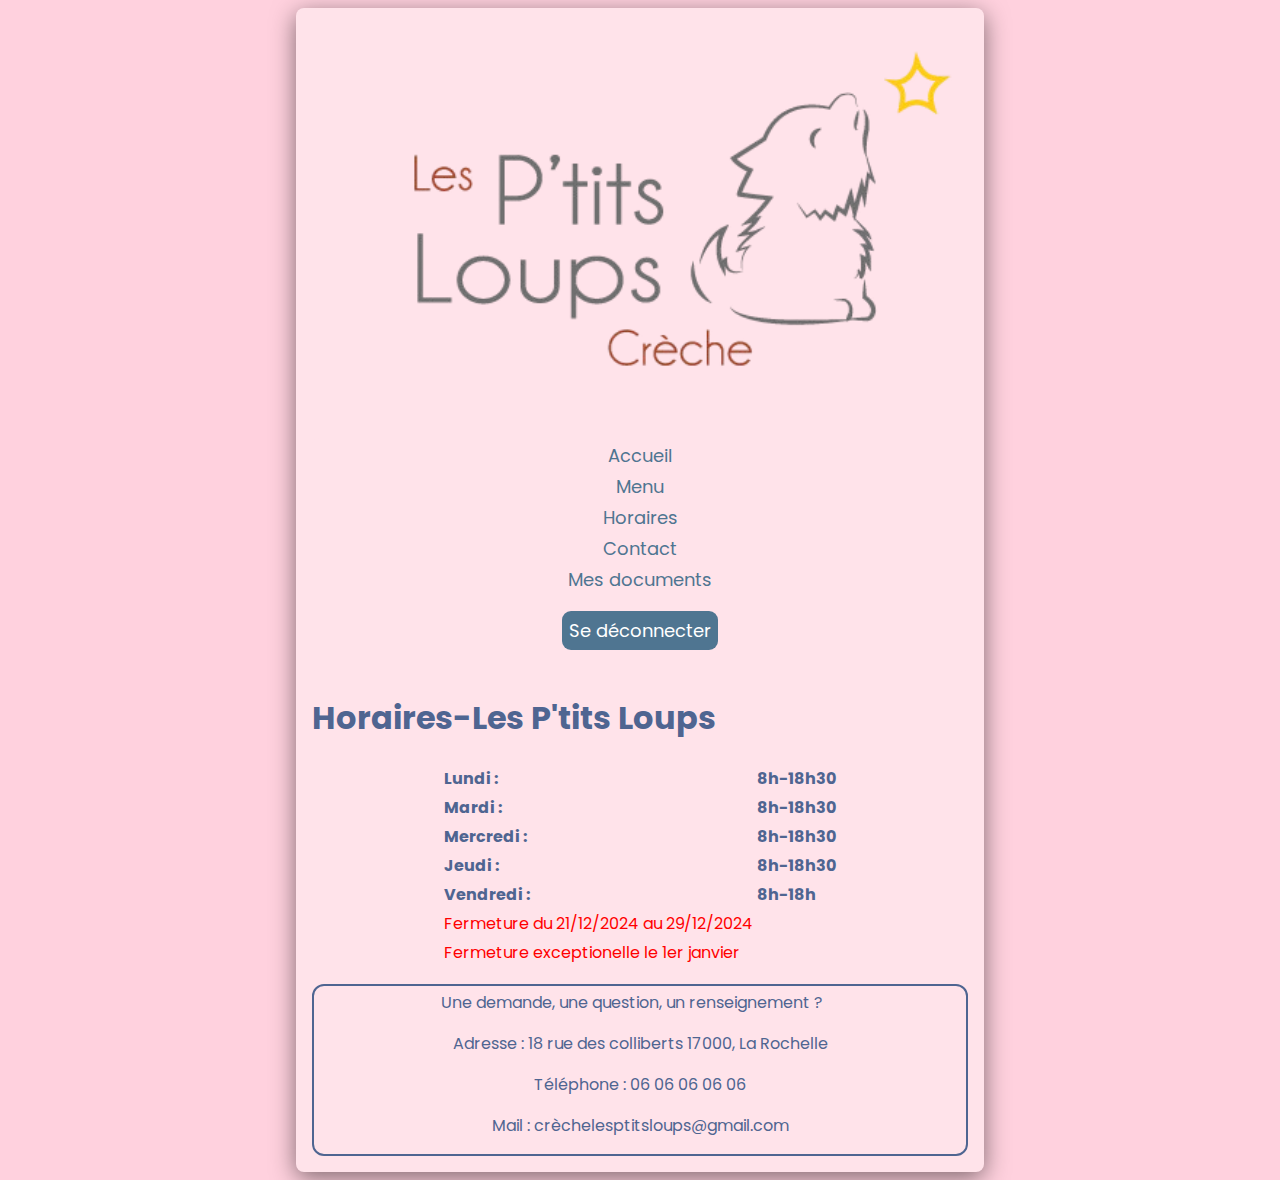
<file: recueil_de_besoins/connected/pages/connected_horaire.html>
<!DOCTYPE html>
<html lang="en">
<head>
    <meta charset="UTF-8">
    <meta name="viewport" content="width=device-width, initial-scale=1.0">
    <link rel="preconnect" href="https://fonts.googleapis.com">
    <link rel="preconnect" href="https://fonts.gstatic.com" crossorigin>
    <link href="https://fonts.googleapis.com/css2?family=Poppins:ital,wght@0,100;0,200;0,300;0,400;0,500;0,600;0,700;0,800;0,900;1,100;1,200;1,300;1,400;1,500;1,600;1,700;1,800;1,900&display=swap" rel="stylesheet">
    <link rel="stylesheet" href="../../styles/style.css">
    <title>Horaires-Les P'tits Loups</title>
</head>
<body>
    <header>
        <a href="../connected_index.html"><img src="../../images/logo-Les-Ptits-Loups.png" alt="Logo de la crèche"></a>

        <nav>
            <ul>
                <li><a class="lien_menu" href="../connected_index.html">Accueil</a></li>
                <li ><a class="lien_menu" href="connected_menu.html">Menu</a></li>
                <li ><a class="lien_menu" href="#">Horaires</a></li>
                <li ><a class="lien_menu" href="connected_contact.html">Contact</a></li>
                <li><a class="lien_menu" href="connected_my_documents.html">Mes documents</a></li>
                <li class="li_connexion"><a class="connexion" href="../../index.html">Se déconnecter</a></li>
            </ul>
        </nav>
    </header>
    <main>
        <h1>Horaires-Les P'tits Loups</h1>
        <table class="table-horaire">
        
                <tr>
                    <th>Lundi :</th>
                    <th>8h-18h30</th>
                </tr>
                <tr>
                    <th>Mardi :</th>
                    <th>8h-18h30</th>
                </tr>
                <tr>
                    <th>Mercredi :</th>
                    <th>8h-18h30</th>
                </tr>
                <tr>
                    <th>Jeudi :</th>
                    <th>8h-18h30</th>
                </tr>
                <tr>
                    <th>Vendredi :</th>
                    <th>8h-18h</th>
                </tr>
                <tr>
                    <td class="important">Fermeture du 21/12/2024 au 29/12/2024</td>
                </tr>
                <tr>
                    <td class="important">Fermeture exceptionelle le 1er janvier</td>
                </tr>
        </table>
    </main>
    <footer class="footer_index">
        <section class="contact_footer">
            <p>Une demande, une question, un renseignement ?</p>
            <ul class="footer_ul">
                <li>Adresse : 18 rue des colliberts 17000, La Rochelle</li>
                <li>Téléphone : 06 06 06 06 06</li>
                <li>Mail : crèchelesptitsloups@gmail.com </li>
            </ul>
        </section>
    </footer>
</body>
</html>
</file>
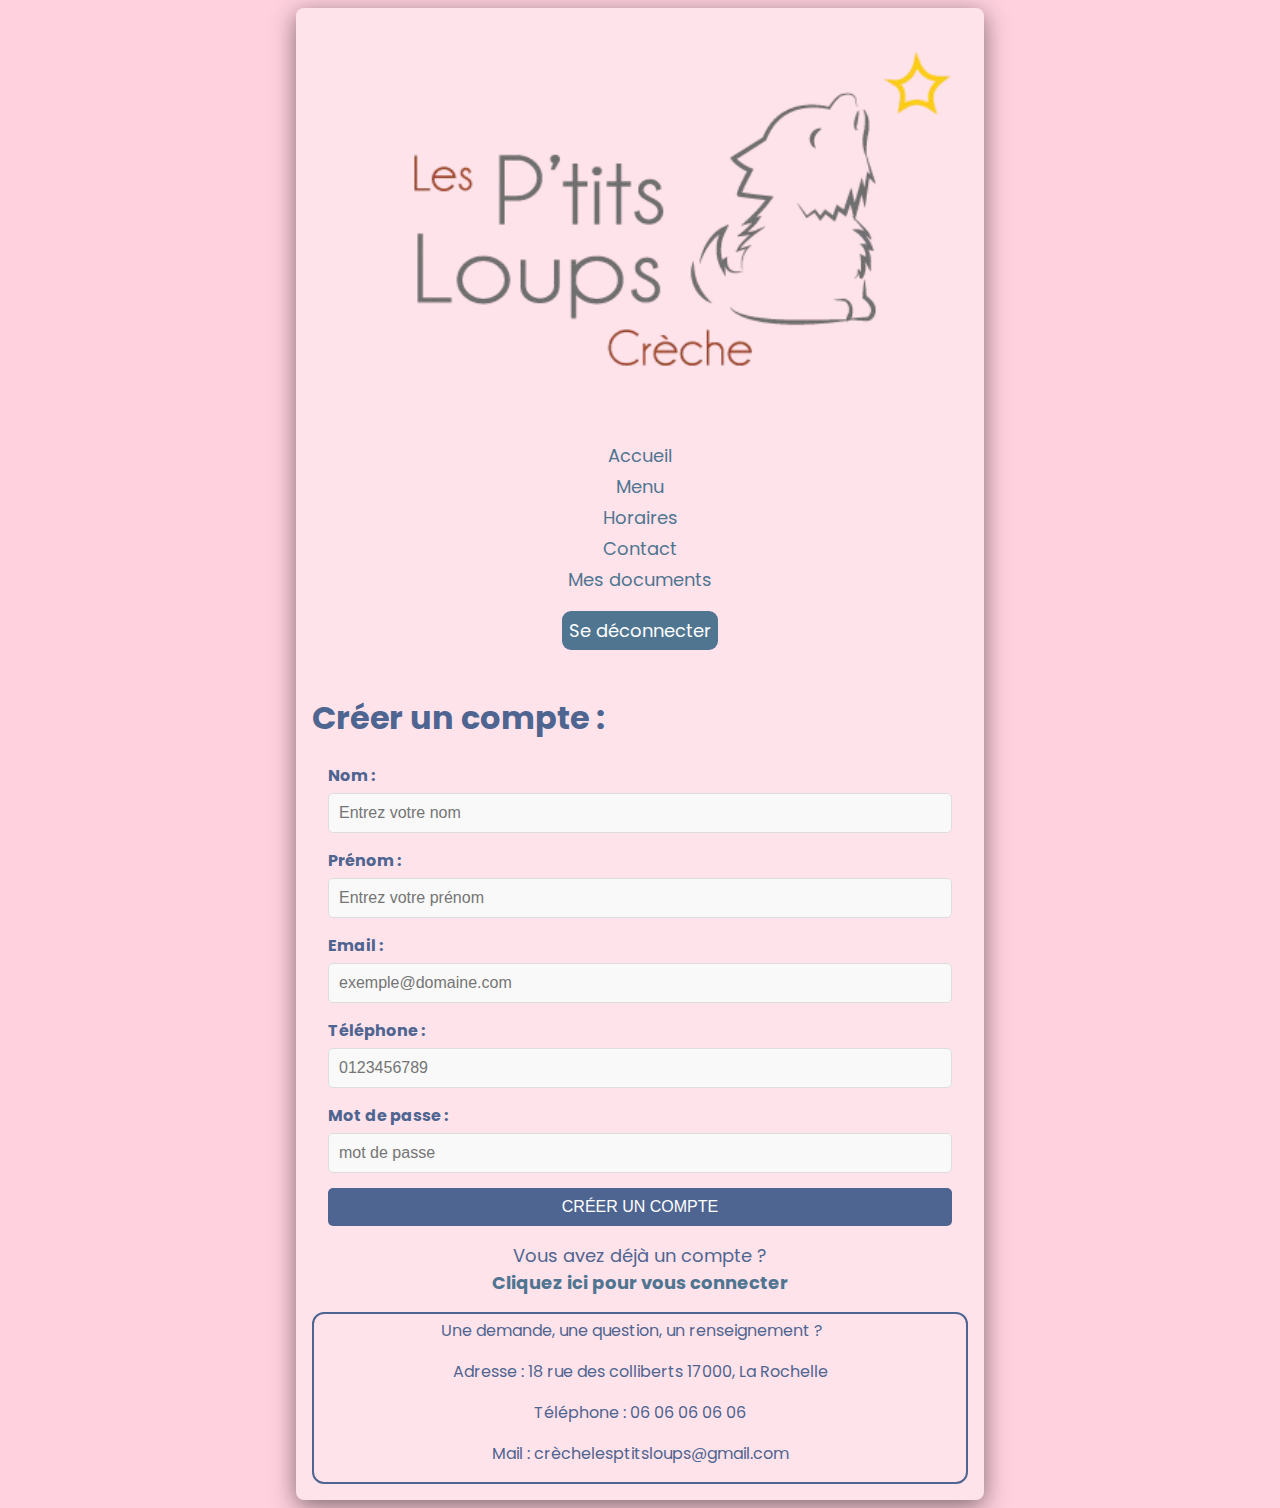
<file: recueil_de_besoins/connected/pages/connected_inscription.html>
<!DOCTYPE html>
<html lang="fr">
<head>
    <meta charset="UTF-8">
    <meta name="viewport" content="width=device-width, initial-scale=1.0">
    <link rel="preconnect" href="https://fonts.googleapis.com">
    <link rel="preconnect" href="https://fonts.gstatic.com" crossorigin>
    <link href="https://fonts.googleapis.com/css2?family=Poppins:ital,wght@0,100;0,200;0,300;0,400;0,500;0,600;0,700;0,800;0,900;1,100;1,200;1,300;1,400;1,500;1,600;1,700;1,800;1,900&display=swap" rel="stylesheet">
    <link rel="stylesheet" href="../../styles/style.css">
    <title>Inscription-Les P'tits Loups</title>
</head>

<body>
    <header>
        <a href="../connected_index.html"><img src="../../images/logo-Les-Ptits-Loups.png" alt="Logo de la crèche"></a>

        <nav>
            <ul>
                <li><a class="lien_menu" href="../connected_index.html">Accueil</a></li>
                <li ><a class="lien_menu" href="connected_menu.html">Menu</a></li>
                <li ><a class="lien_menu" href="connected_horaire.html">Horaires</a></li>
                <li ><a class="lien_menu" href="connected_contact.html">Contact</a></li>
                <li><a class="lien_menu" href="connected_my_documents.html">Mes documents</a></li>
                <li class="li_connexion"><a class="connexion" href="../../index.html">Se déconnecter</a></li>
            </ul>
        </nav>
    </header>
    <main>
        <h1>Créer un compte :</h1>
        <form class="form" method="POST">

            <div class="contenu-form">
                <label for="nom">Nom :</label>
                <input class="contact-input" type="text" name="nom" id="nom" placeholder="Entrez votre nom" required>
            </div>

            <div class="contenu-form">
                <label for="prenom">Prénom :</label>
                <input class="contact-input" type="text" name="prenom" id="prenom" placeholder="Entrez votre prénom" required>
            </div>

            <div class="contenu-form">
                <label for="email">Email :</label>
                <input class="contact-input" type="email" id="email" name="email" placeholder="exemple@domaine.com" required>
            </div>

            <div class="contenu-form">
                <label for="tel">Téléphone :</label>
                <input class="contact-input" type="tel" id="tel" name="telephone" placeholder="0123456789">
            </div>

            <div class="contenu-form">
                <label for="Password">Mot de passe :</label>
                <input class="contact-input" type="Password" id="Password" name="Password" placeholder="mot de passe">
            </div>

            <div class="contenu-form">
                <button type="submit" class="submit-contact">CRÉER UN COMPTE</button>
            </div>
        </form>
        <div class="pas_de_compte">
            <p>Vous avez déjà un compte ?</p>
            <a class="bold" href="connexion.html">Cliquez ici pour vous connecter</a>
        </div>
    </main>
    <footer class="footer_index">
        <section class="contact_footer">
            <p>Une demande, une question, un renseignement ?</p>
            <ul class="footer_ul">
                <li>Adresse : 18 rue des colliberts 17000, La Rochelle</li>
                <li>Téléphone : 06 06 06 06 06</li>
                <li>Mail : crèchelesptitsloups@gmail.com </li>
            </ul>
        </section>
    </footer>
</body>
</html>
</file>
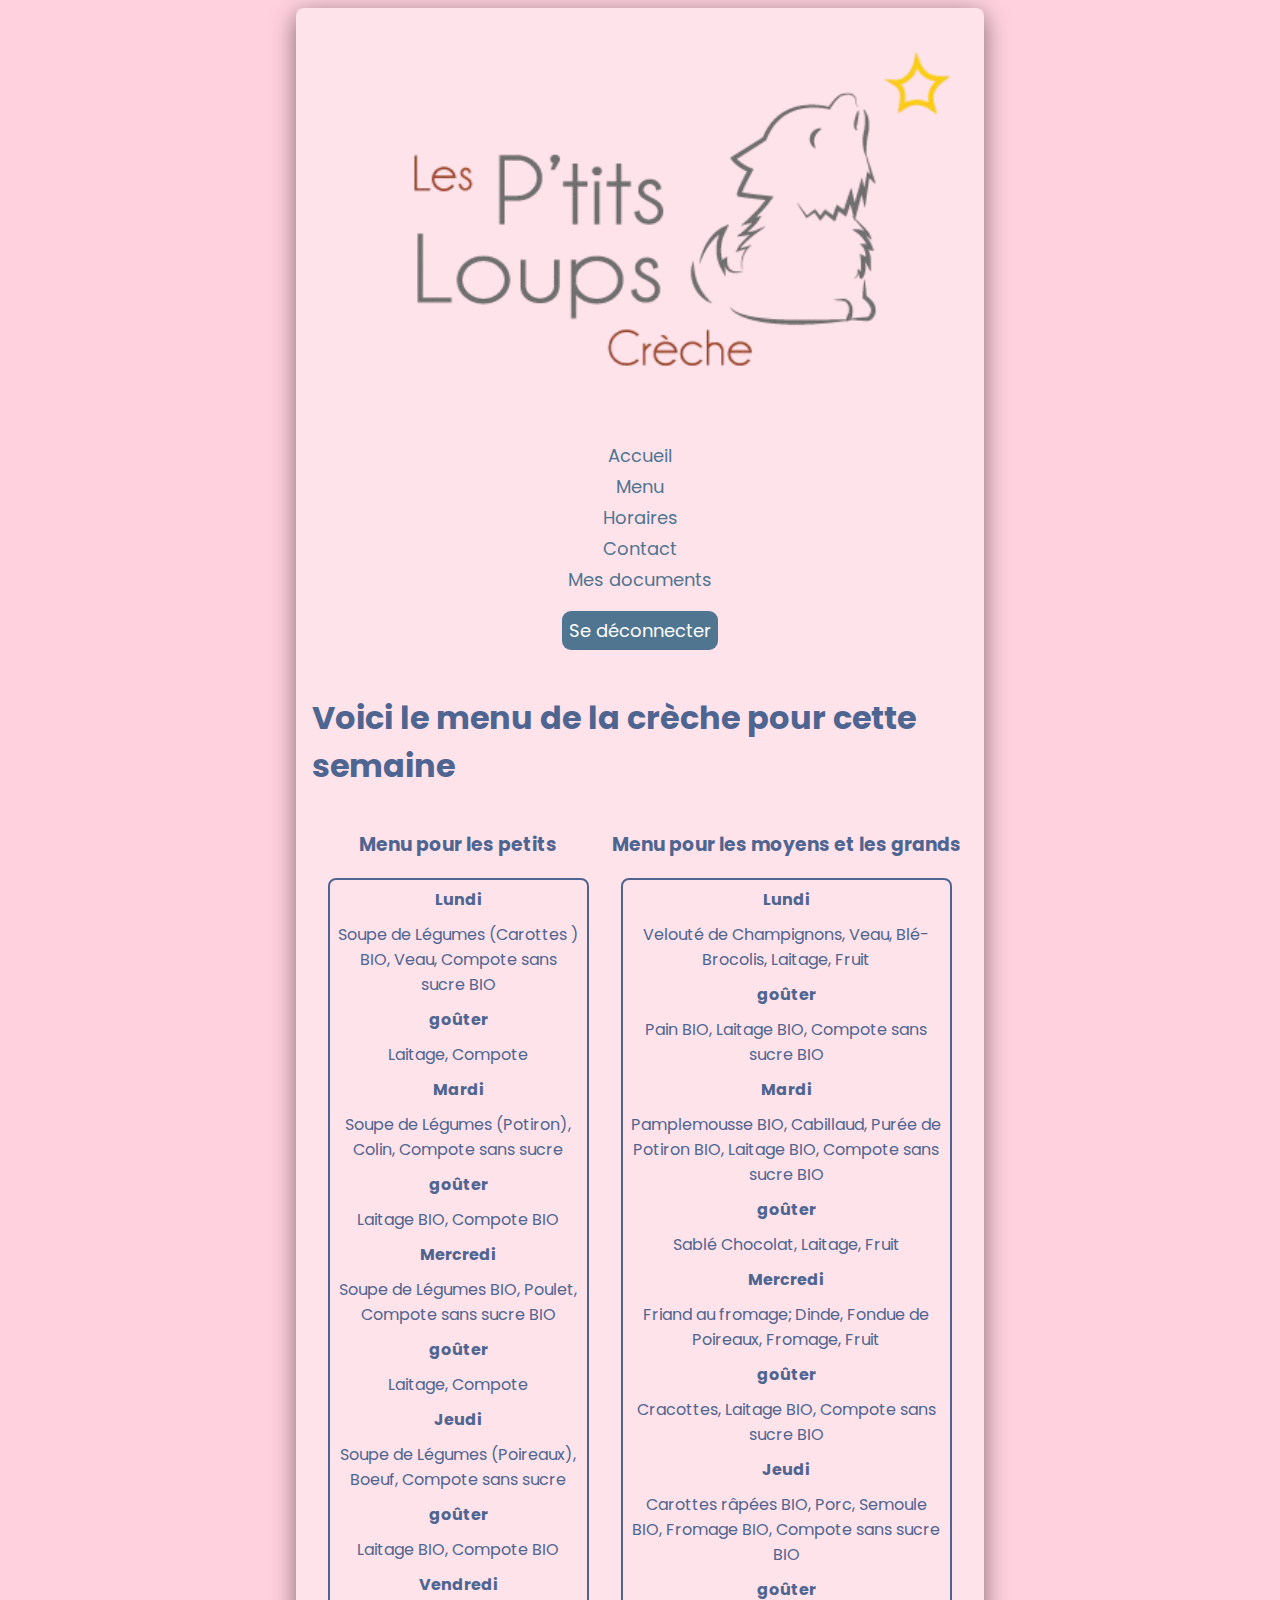
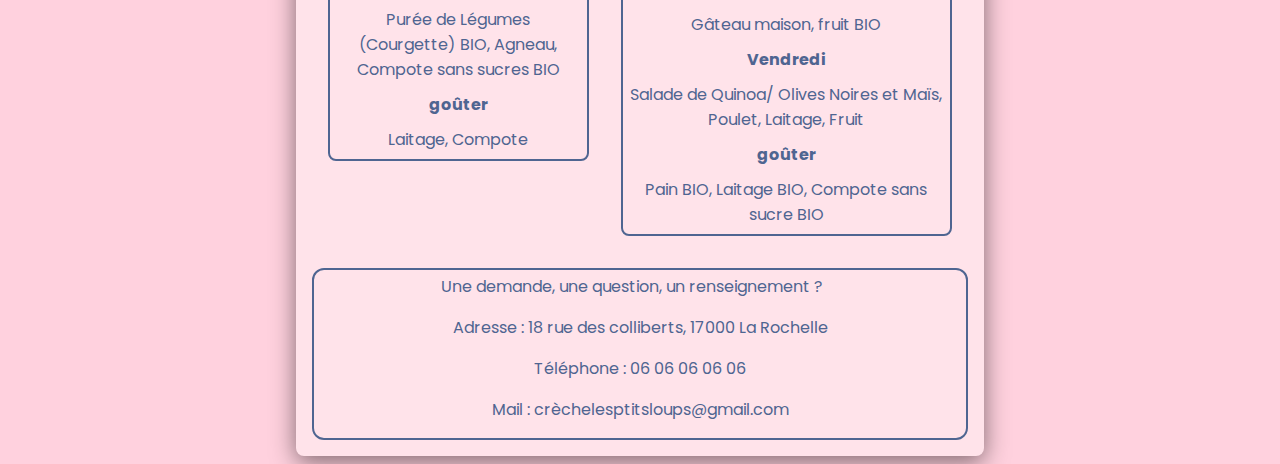
<file: recueil_de_besoins/connected/pages/connected_menu.html>
<!DOCTYPE html>
<html lang="en">

<head>
    <meta charset="UTF-8">
    <meta name="viewport" content="width=device-width, initial-scale=1.0">
    <link rel="preconnect" href="https://fonts.googleapis.com">
    <link rel="preconnect" href="https://fonts.gstatic.com" crossorigin>
    <link
        href="https://fonts.googleapis.com/css2?family=Poppins:ital,wght@0,100;0,200;0,300;0,400;0,500;0,600;0,700;0,800;0,900;1,100;1,200;1,300;1,400;1,500;1,600;1,700;1,800;1,900&display=swap"
        rel="stylesheet">
    <link rel="stylesheet" href="../../styles/style.css">
    <title>Menu-les P'tits Loups</title>
</head>

<body>
    <header>
        <a href="../connected_index.html"><img src="../../images/logo-Les-Ptits-Loups.png" alt="Logo de la crèche"></a>
        <nav>
            <ul>
                <li><a class="lien_menu" href="../connected_index.html">Accueil</a></li>
                <li><a class="lien_menu" href="#">Menu</a></li>
                <li><a class="lien_menu" href="connected_horaire.html">Horaires</a></li>
                <li><a class="lien_menu" href="connected_contact.html">Contact</a></li>
                <li><a class="lien_menu" href="connected_my_documents.html">Mes documents</a></li>
                <li class="li_connexion"><a class="connexion" href="../../index.html">Se déconnecter</a></li>
            </ul>
        </nav>
    </header>

    <main>
        <H1>Voici le menu de la crèche pour cette semaine</H1>
        <section class="menu">
            <section class="2menu">
                <H3 class="menu_title">Menu pour les petits</H3>
                <table class="tableau_menu1">
                    <tr class="tr1_tableau_menu">
                        <td class="bold">Lundi</td>
                        <td>Soupe de Légumes (Carottes ) BIO, Veau, Compote sans sucre BIO</td>
                        <td class="bold">goûter</td>
                        <td>Laitage, Compote</td>
                        <td class="bold">Mardi</td>
                        <td>Soupe de Légumes (Potiron), Colin, Compote sans sucre</td>
                        <td class="bold">goûter</td>
                        <td>Laitage BIO, Compote BIO</td>
                        <td class="bold">Mercredi</td>
                        <td>Soupe de Légumes BIO, Poulet, Compote sans sucre BIO</td>
                        <td class="bold">goûter</td>
                        <td>Laitage, Compote</td>
                        <td class="bold">Jeudi</td>
                        <td>Soupe de Légumes (Poireaux), Boeuf, Compote sans sucre</td>
                        <td class="bold">goûter</td>
                        <td>Laitage BIO, Compote BIO</td>
                        <td class="bold">Vendredi</td>
                        <td>Purée de Légumes (Courgette) BIO, Agneau, Compote sans sucres BIO</td>
                        <td class="bold">goûter</td>
                        <td>Laitage, Compote</td>
                    </tr>
                </table>
            </section>

            <section class="2menu">
                <H3 class="menu_title">Menu pour les moyens et les grands</H3>
                <table class="tableau_menu2">
                    <tr class="tr1_tableau_menu">
                        <td class="bold">Lundi</td>
                        <td>Velouté de Champignons, Veau, Blé- Brocolis, Laitage, Fruit</td>
                        <td class="bold">goûter</td>
                        <td>Pain BIO, Laitage BIO, Compote sans sucre BIO</td>
                        <td class="bold">Mardi</td>
                        <td>Pamplemousse BIO, Cabillaud, Purée de Potiron BIO, Laitage BIO, Compote sans sucre BIO</td>
                        <td class="bold">goûter</td>
                        <td>Sablé Chocolat, Laitage, Fruit</td>
                        <td class="bold">Mercredi</td>
                        <td>Friand au fromage; Dinde, Fondue de Poireaux, Fromage, Fruit</td>
                        <td class="bold">goûter</td>
                        <td>Cracottes, Laitage BIO, Compote sans sucre BIO</td>
                        <td class="bold">Jeudi</td>
                        <td>Carottes râpées BIO, Porc, Semoule BIO, Fromage BIO, Compote sans sucre BIO</td>
                        <td class="bold">goûter</td>
                        <td>Gâteau maison, fruit BIO</td>
                        <td class="bold">Vendredi</td>
                        <td>Salade de Quinoa/ Olives Noires et Maïs, Poulet, Laitage, Fruit</td>
                        <td class="bold">goûter</td>
                        <td>Pain BIO, Laitage BIO, Compote sans sucre BIO</td>
                    </tr>
                </table>
            </section>
        </section>
    </main>
    <footer class="footer_index">
        <section class="contact_footer">
            <p>Une demande, une question, un renseignement ?</p>
            <ul class="footer_ul">
                <li>Adresse : 18 rue des colliberts, 17000 La Rochelle</li>
                <li>Téléphone : 06 06 06 06 06</li>
                <li>Mail : crèchelesptitsloups@gmail.com </li>
            </ul>
        </section>
    </footer>
</body>

</html>
</file>
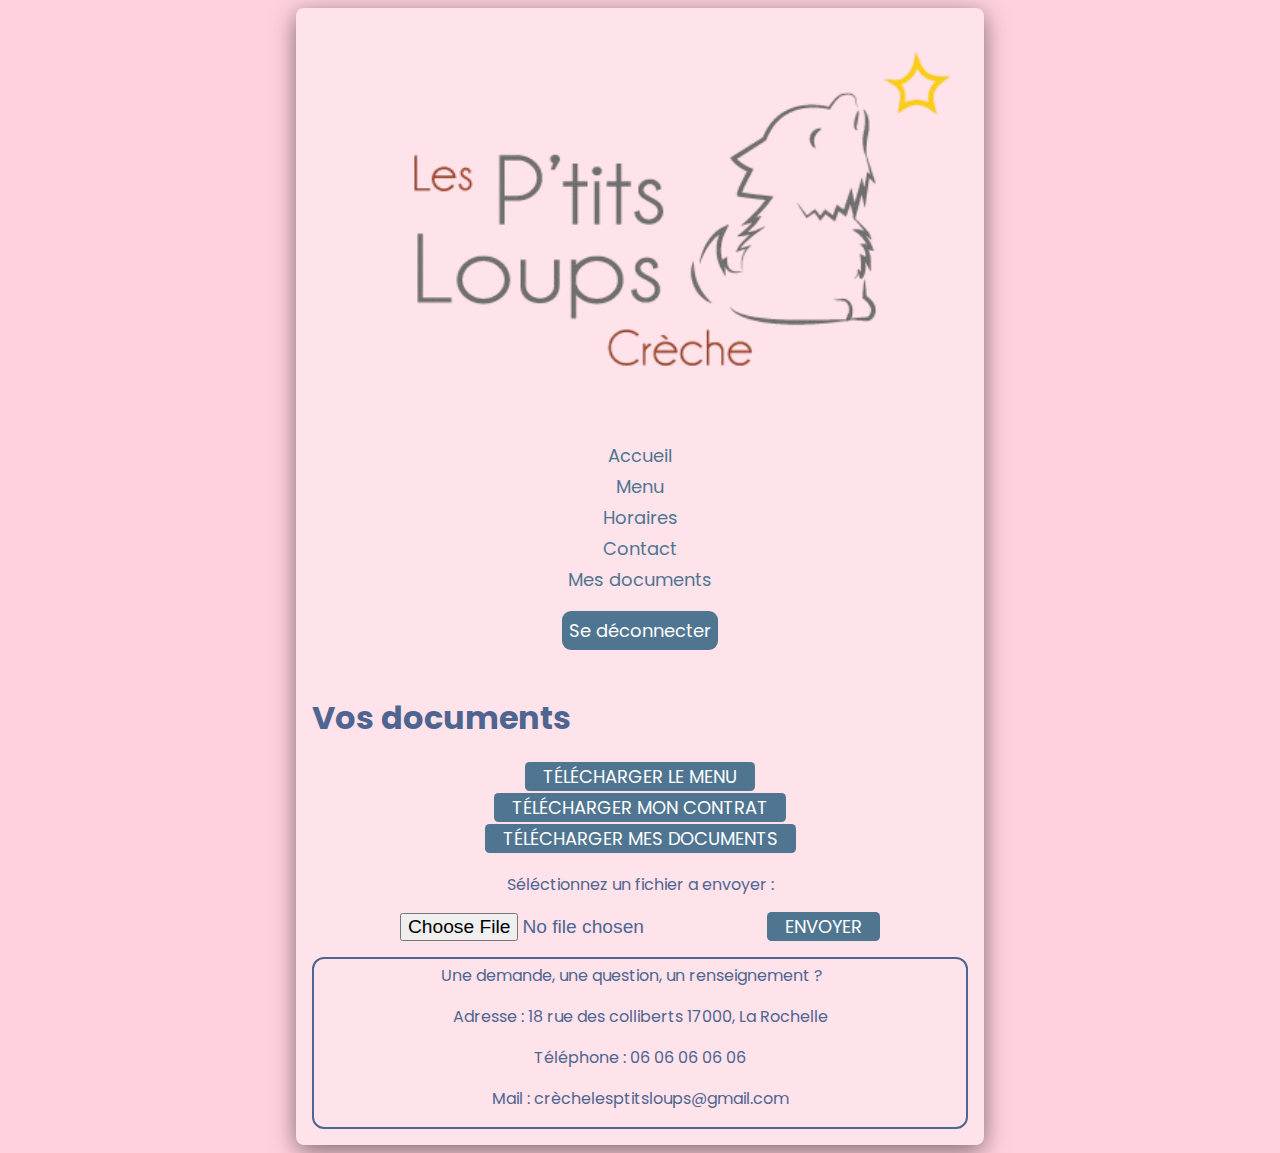
<file: recueil_de_besoins/connected/pages/connected_my_documents.html>
<head>
    <meta charset="UTF-8">
    <meta name="viewport" content="width=device-width, initial-scale=1.0">
    <link rel="preconnect" href="https://fonts.googleapis.com">
    <link rel="preconnect" href="https://fonts.gstatic.com" crossorigin>
    <link
        href="https://fonts.googleapis.com/css2?family=Poppins:ital,wght@0,100;0,200;0,300;0,400;0,500;0,600;0,700;0,800;0,900;1,100;1,200;1,300;1,400;1,500;1,600;1,700;1,800;1,900&display=swap"
        rel="stylesheet">
    <link rel="stylesheet" href="../../styles/style.css">
    <title>Mes documents</title>
</head>
<body>
    <header>
        <a href="../connected_index.html"><img src="../../images/logo-Les-Ptits-Loups.png" alt="Logo de la crèche"></a>
        <nav>
            <ul>
                <li><a class="lien_menu" href="../connected_index.html">Accueil</a></li>
                <li><a class="lien_menu" href="connected_menu.html">Menu</a></li>
                <li><a class="lien_menu" href="connected_horaire.html">Horaires</a></li>
                <li><a class="lien_menu" href="connected_contact.html">Contact</a></li>
                <li><a class="lien_menu" href="#">Mes documents</a></li>
                <li class="li_connexion"><a class="connexion" href="../../index.html">Se déconnecter</a></li>
            </ul>
        </nav>
    </header>
    <main>
        <h1>Vos documents</h1>
        <ul>
            <li class="li-download-doc"><a href="" class="download-doc" download="">TÉLÉCHARGER LE MENU</a></li>
            <li class="li-download-doc"><a href="" class="download-doc" download="">TÉLÉCHARGER MON CONTRAT</a></li>
            <li class="li-download-doc"><a href="" class="download-doc" download="">TÉLÉCHARGER MES DOCUMENTS</a></li>
        </ul>

        <div class="certificat">
            <p>Séléctionnez un fichier a envoyer :</p>
            <input type="file" name="certificat" id="certificat">
            <a href="">ENVOYER</a>
        </div>

    </main>
    <footer class="footer_index">
        <section class="contact_footer">
            <p>Une demande, une question, un renseignement ?</p>
            <ul class="footer_ul">
                <li>Adresse : 18 rue des colliberts 17000, La Rochelle</li>
                <li>Téléphone : 06 06 06 06 06</li>
                <li>Mail : crèchelesptitsloups@gmail.com </li>
            </ul>
        </section>
    </footer>
</body>
</html>
</file>
<file: recueil_de_besoins/styles/style.css>
/* début du css commun à toutes les pages */
html{
    padding: 0;
    margin: 0;
    font-family: Poppins;
    color: 	#4f6591;
    background-color: #ffd1de;
    animation: fadeIn 0.3s ease;
}
body{
    padding: 1rem;
    box-shadow: 0px 6px 25px rgba(0,0,0 , 0.5);
    border-radius: 0.5em;
    background-color: #ffe3ea;
}
h3{
    text-align: center;
}

nav {
    border-radius: 0.5em;
    background-color: #ffe3ea;
    align-items: center;
    display: flex;
    justify-content: space-between;
}
nav, img{
    width: 100%;
}

ul {
    justify-content: center;
    padding: 0;
    list-style: none;
    
    margin: auto auto;
    margin-bottom: 1.25em;
}

li {
    margin: 0.25em;
    text-align: center;
}
.li_connexion{
    margin: 0.5em;
    margin-top: 1.5em;
}
.connexion{
    background-color: rgb(79, 117, 145);
    border-radius: 0.5em;
    padding: 0.40em;
    
    color: #ffffff;
    transition: background-color 0.3s ease, transform 0.3s ease;
}
.connexion:hover{
    background-color: rgb(99, 141, 188)
}
.connexion:active{
    background-color: rgb(255, 182, 196); 
}
.p_menu{
    font-family: poppins,'Courier New', Courier, monospace;
    font-size: 18px;
    color: #4F7591;
    text-decoration: none;
    margin-bottom: 0.5em;
}
a {
    font-family: poppins,'Courier New', Courier, monospace;
    font-size: 18px;
    color: #4F7591;
    text-decoration: none;
    transition: background-color 0.2s linear; 
    padding: 0.1em 1em;
    border-radius: 0.25em;
}

.lien_menu:hover{
    
    background-color: rgb(255, 182, 196);
}

.sous_menu li{
    text-align: center;
}

.bold{
    font-weight: bold;
}
/*fin du css  commun à toutes les pages*/

/*début du css  pour le formulaire de contact*/
.form{
    display: flex;
    flex-direction: column;
    gap: 15px;
    margin: 1em;
}

.contenu-form {
    display: flex;
    flex-direction: column;
    }

label {
    font-weight: bold;
    margin-bottom: 5px;
    color: #4f6591;
}

.contact-input, .contact-textarea {
    font-size: 1rem;
    padding: 10px;
    border: 1px solid #ddd;
    border-radius: 5px;
    background-color: #f9f9f9;

}

.submit-contact {
    font-size: 1rem;
    padding: 10px;
    background-color: 	#4f6591;
    color: white;
    border: none;
    border-radius: 5px;
    cursor: pointer;
}

.submit-contact:hover {
    background-color: #0056b3;
}

.submit-connexion {
    text-align: center;
    font-size: 1rem;
    padding: 10px;
    background-color: 	#4f6591;
    color: white;
    border: none;
    border-radius: 5px;
    cursor: pointer;
}

.submit-connexion:hover {
    background-color: #0056b3;
}
/*fin du css pour le formulaire de contact*/




/*début du css pour le footer*/
.contact_footer p{
    margin: 0.25em;
}
.footer_index{
    display: flex;
    margin-top: 1em;
    flex-direction: column;
    border: 2px solid #4f6591;
    border-radius: 0.75em;
    align-items: center;
}
.footer_ul{
    margin: 0;
}
.footer_ul li{
    margin: 1em;
}
/*fin du css pour le footer*/

.table-horaire{
    text-align: left;
    margin: auto;
}
.important{
    color: red;
}

/*début du css pour le menu des repas*/
.menu{
    display: flex;
    flex-direction: column;
}
.tableau_menu1, .tableau_menu2{
    border: 2px solid #4f6591;
    border-radius: 0.5em;
    margin: 1em;

}
.tableau_menu1 tr, .tableau_menu2 tr{
    display: flex;
    flex-direction: column;
}
.tableau_menu1 td, .tableau_menu2 td{
    text-align: center;
    margin: 0.25em;
    transition: background-color 0.3s ease, transform 0.3s ease;
}
.tableau_menu1 td:hover, .tableau_menu2 td:hover{
    background-color: rgb(255, 182, 196);
}

/*fin du css pour le menu des repas*/

.img_acceuil_enfant{
    width: 50%;
    border-radius: 0.5em;
    float:right;
    height: auto;
}


.pas_de_compte{
    text-align: center;
    font-size: large;
}

.pas_de_compte p{
    margin: 0;
}

.table-horaire{
    margin: auto;
}

.download-doc{
    background-color: rgb(79, 117, 145);
    color: white;
}

.certificat{
    text-align: center;
}

.certificat input{
    font-size: 120%;
}
.certificat a{
    background-color: rgb(79, 117, 145);
    color: white;
}


@media  (width > 750px) {
    html {
        max-width: 55%;
        margin: auto;
    }
    
}

@media  (width >= 1920px) {

    
    
    ul {
        display: flex;
        flex-direction: row;
        justify-content: center;
        align-items: center;
        padding: 0;
        list-style: none;
        margin: auto;
        margin-bottom: 1.25em;
        
    }

    
    header a{
        display: flex;
        justify-content: center;
    }

    .li_connexion{
        margin: 0.5em;
    }
}

@media  (width > 1220px) {
    .menu{
        display: flex;
        flex-direction: row;
    }
}

@media  (width > 1220px) {
    .img_acceuil_enfant{
        float: none;
        margin-left: 25%;
    }
}

@media (width > 1600px) {
    header a{
        display: flex;
        justify-content: center;
    }
    nav, img{
        width: auto;
    }
}
/*
@keyframes fadeIn {
    from {
        opacity: 0.1;
        transform: translate3d(5em,-1em,0);
        
    }

    to {
        opacity: 1;
        transform: translate3d(0,0,0);
        
    }
    
}
*/
@keyframes fadeIn {
    0% {
        
        transform: translate3d(10em,0,0);
        
    }

    50% {
        
        transform: translate3d(-10em,0,0);
        
    }

    100% {
       
        transform: translate3d(0,0,0);
    }
    
}
</file>
